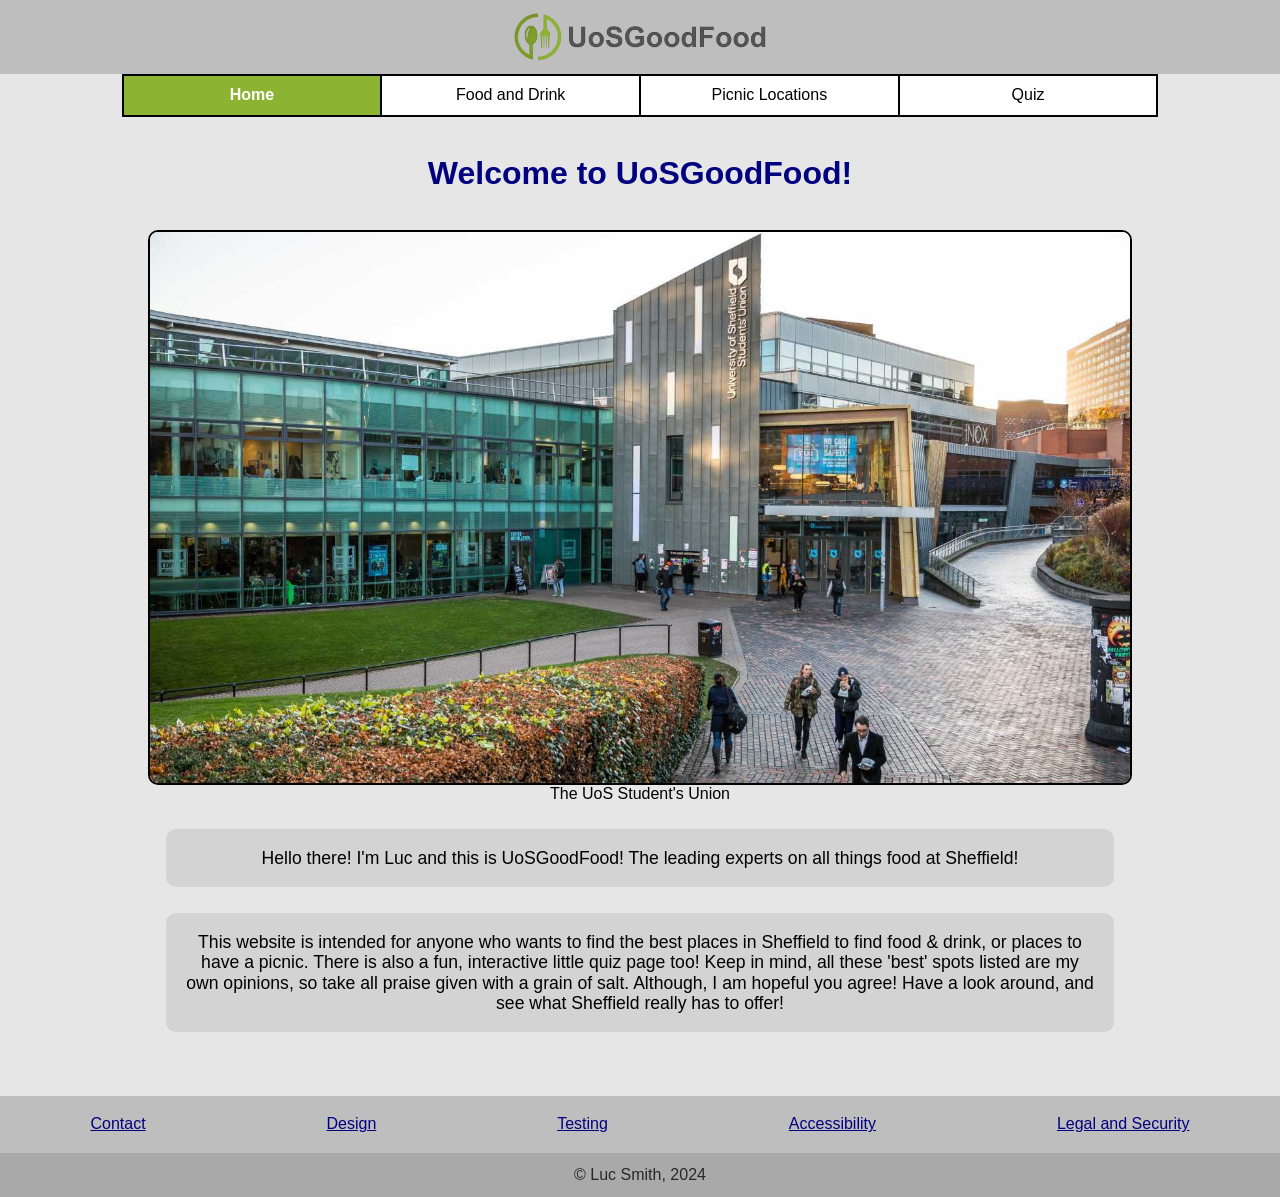
<file: index.html>
<!DOCTYPE html>
<html lang="en">

<head>
    <meta charset="utf-8">
    <title>UoSGoodFood</title>
    <meta name="author" content="Luc Smith">

    <!-- Setting the meta viewport tag, to ensure accurate scaling -->
    <meta name="viewport" content="width=device-width, initial-scale=1">
    
    <!-- Setting the tab icon -->
    <link rel="icon" type="image/x-icon" href="images/logo.ico">

    <!-- Linking my CSS files -->
    <link rel="stylesheet" href="css/normalize.css">
    <link rel="stylesheet" href="css/main.css">
</head>

<body>
    <!-- I am using a wrapper to make sure my webiste can have a min/max width -->
    <div id="wrapper">
        <header>
            <img id="logo" src="images/UoSGoodFood.png" alt="UoSGoodFood logo">
        </header>
 
        <nav>
            <ul>
                <li id="home" class="active"><a href="index.html">Home</a></li>
                <li><a href="food_and_drink.html">Food and Drink</a></li>
                <li><a href="picnic_locations.html">Picnic Locations</a></li>
                <li id="quiz"><a href="quiz.html">Quiz</a></li>
            </ul>
        </nav>

        <main>
            <h1>Welcome to UoSGoodFood!</h1>
            <!-- I have wrapped the content of every page with a div to ensure 
            there is enough spacing between the content and the footer of the page -->
            <div id="content">
                <figure>
                    <!-- This picture element has two images used, one for mobile, and one for desktops. 
                    This is used to balance loading time and image quality dpeending on how big the screen resolution is -->
                    <picture>
                        <source srcset="images/UoS-desktop.jpg" media="(min-width: 650px)">
                        <img src="images/UoS-mobile.jpg" alt="An image of the Sheffield Student's Union">
                    </picture>
                    <figcaption>The UoS Student's Union</figcaption>
                </figure>
                <p>Hello there! I'm Luc and this is UoSGoodFood! The leading experts on all things food at Sheffield!</p>
                <p>This website is intended for anyone who wants to find the best places in Sheffield to find food & drink, or places to have a picnic. There is also a fun, interactive little quiz page too! Keep in mind, all these 'best' spots listed are my own opinions, so take all praise given with a grain of salt. Although, I am hopeful you agree! Have a look around, and see what Sheffield really has to offer!</p>
            </div>
        </main>

        <footer>
            <ul>
                <li><a href="contact.html">Contact</a></li>
                <li><a href="design.html">Design</a></li>
                <li><a href="testing.html">Testing</a></li>
                <li><a href="accessibility.html">Accessibility</a></li>
                <li><a href="legal_and_security.html">Legal and Security</a></li>
            </ul>
            <p>&copy; Luc Smith, 2024</p>
        </footer>
    </div>
</body>

</html>
</file>
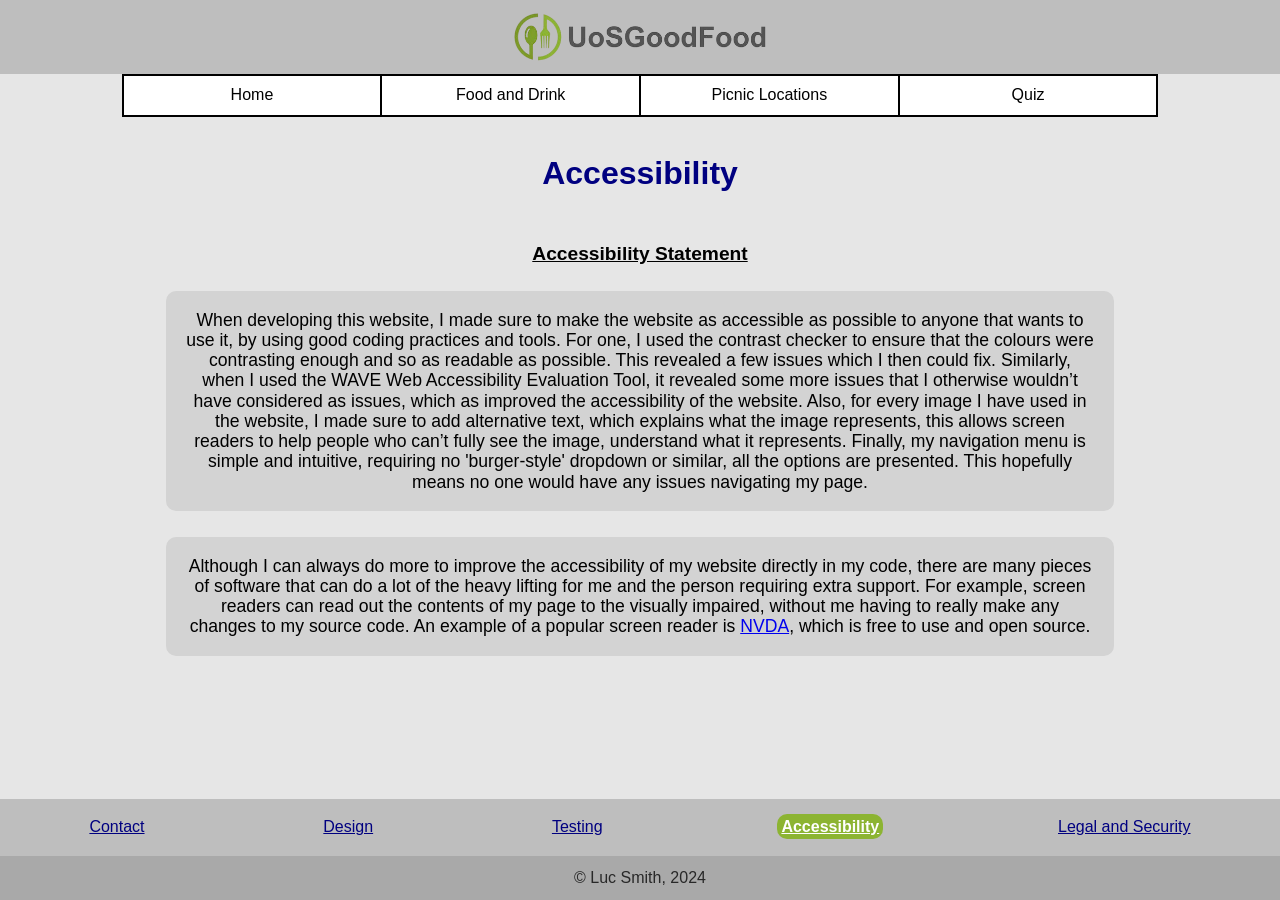
<file: accessibility.html>
<!DOCTYPE html>
<html lang="en">

<head>
    <meta charset="utf-8">
    <title>UoSGoodFood</title>
    <meta name="author" content="Luc Smith">
    <meta name="viewport" content="width=device-width, initial-scale=1">
    <link rel="icon" type="image/x-icon" href="images/logo.ico">
    <link rel="stylesheet" href="css/normalize.css">
    <link rel="stylesheet" href="css/main.css">
    <link rel="stylesheet" href="css/footer_pages.css">
</head>

<body>
    <div id="wrapper">
        <header>
            <img id="logo" src="images/UoSGoodFood.png" alt="UoSGoodFood logo">
        </header>
 
        <nav>
            <ul>
                <li id="home"><a href="index.html">Home</a></li>
                <li><a href="food_and_drink.html">Food and Drink</a></li>
                <li><a href="picnic_locations.html">Picnic Locations</a></li>
                <li id="quiz"><a href="quiz.html">Quiz</a></li>
            </ul>
        </nav>

        <main>
            <h1>Accessibility</h1>
            <div id="content">
                <!-- I had to add the 'first' ID to adjust the spacing 
                between the section and the title -->
                <section id="first">
                    <h4><u>Accessibility Statement</u></h4>
                    <p>When developing this website, I made sure to make the website as accessible as possible to anyone that wants to use it, by using good coding practices and tools. For one, I used the contrast checker to ensure that the colours were contrasting enough and so as readable as possible. This revealed a few issues which I then could fix. Similarly, when I used the WAVE Web Accessibility Evaluation Tool, it revealed some more issues that I otherwise wouldn’t have considered as issues, which as improved the accessibility of the website. Also, for every image I have used in the website, I made sure to add alternative text, which explains what the image represents, this allows screen readers to help people who can’t fully see the image, understand what it represents. Finally, my navigation menu is simple and intuitive, requiring no 'burger-style' dropdown or similar, all the options are presented. This hopefully means no one would have any issues navigating my page.</p>
                    <p>Although I can always do more to improve the accessibility of my website directly in my code, there are many pieces of software that can do a lot of the heavy lifting for me and the person requiring extra support. For example, screen readers can read out the contents of my page to the visually impaired, without me having to really make any changes to my source code. An example of a popular screen reader is <a href="https://www.nvaccess.org/" target="_blank" rel="noopener noreferrer">NVDA</a>, which is free to use and open source.</p>
                </section>
            </div>
        </main>

        <footer>
            <ul>
                <li><a href="contact.html">Contact</a></li>
                <li><a href="design.html">Design</a></li>
                <li><a href="testing.html">Testing</a></li>
                <li class="active"><a href="accessibility.html">Accessibility</a></li>
                <li><a href="legal_and_security.html">Legal and Security</a></li>
            </ul>
            <p>&copy; Luc Smith, 2024</p>
        </footer>
    </div>
</body>

</html>
</file>
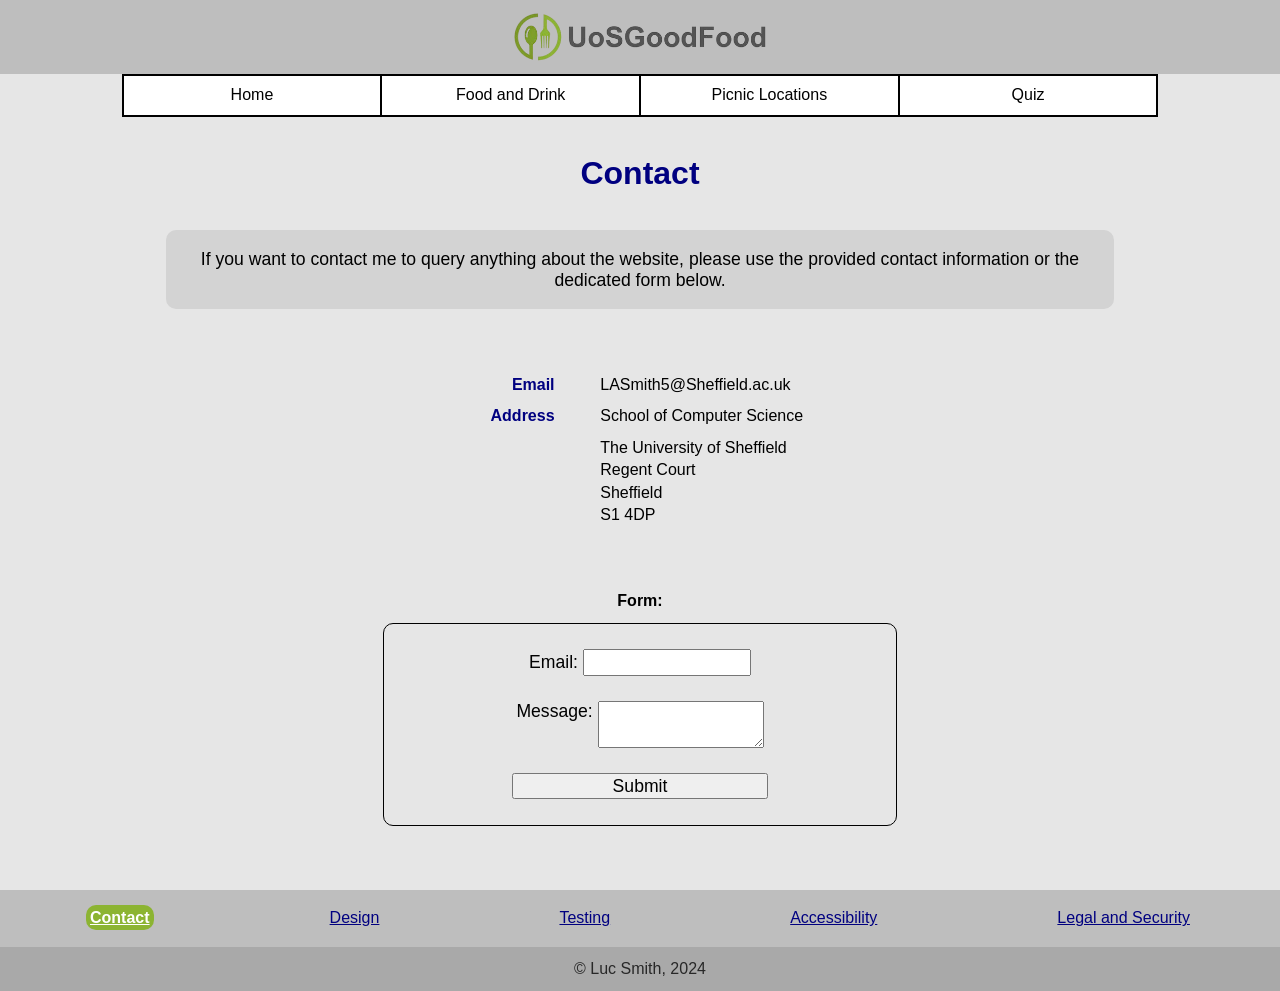
<file: contact.html>
<!DOCTYPE html>
<html lang="en">

<head>
    <meta charset="utf-8">
    <title>UoSGoodFood</title>
    <meta name="author" content="Luc Smith">
    <meta name="viewport" content="width=device-width, initial-scale=1">
    <link rel="icon" type="image/x-icon" href="images/logo.ico">
    <link rel="stylesheet" href="css/normalize.css">
    <link rel="stylesheet" href="css/main.css">
    <link rel="stylesheet" href="css/contact.css">
</head>

<body>
    <div id="wrapper">
        <header>
            <img id="logo" src="images/UoSGoodFood.png" alt="UoSGoodFood logo">
        </header>
 
        <nav>
            <ul>
                <li id="home"><a href="index.html">Home</a></li>
                <li><a href="food_and_drink.html">Food and Drink</a></li>
                <li><a href="picnic_locations.html">Picnic Locations</a></li>
                <li id="quiz"><a href="quiz.html">Quiz</a></li>
            </ul>
        </nav>

        <main>
            <h1>Contact</h1>
            <div id="content">
                <p>If you want to contact me to query anything about the website, please use the provided contact information or the dedicated form below.</p>
                <!-- I have used a table to lay out my contact details -->
                <table>
                    <tr>
                        <td><b>Email</b></td>
                        <td>LASmith5@Sheffield.ac.uk</td>
                    </tr>
                    <tr>
                        <td><b>Address</b></td>
                        <td>School of Computer Science</td>
                    </tr>
                    <tr>
                        <td></td>
                        <td>The University of Sheffield</td>
                    </tr>
                    <tr>
                        <td></td>
                        <td>Regent Court</td>
                    </tr>
                    <tr>
                        <td></td>
                        <td>Sheffield</td>
                    </tr>
                    <tr>
                        <td></td>
                        <td>S1 4DP</td>
                    </tr>
                </table>
                <!-- I Have provided a form for users to send queries to me -->
                <h4>Form:</h4>
                <form>
                    <p>
                        <label for="mail">Email:</label>
                        <input type="email" id="mail" name="user_email">
                    </p>
                    <p>
                        <label for="msg">Message:</label>
                        <textarea id="msg" name="user_message"></textarea>
                    </p>
                    <p>
                        <input id="button" type="submit" value="Submit">
                    </p>
                </form>
            </div>
        </main>

        <footer>
            <ul>
                <li class="active"><a href="contact.html">Contact</a></li>
                <li><a href="design.html">Design</a></li>
                <li><a href="testing.html">Testing</a></li>
                <li><a href="accessibility.html">Accessibility</a></li>
                <li><a href="legal_and_security.html">Legal and Security</a></li>
            </ul>
            <p>&copy; Luc Smith, 2024</p>
        </footer>
    </div>
</body>

</html>
</file>
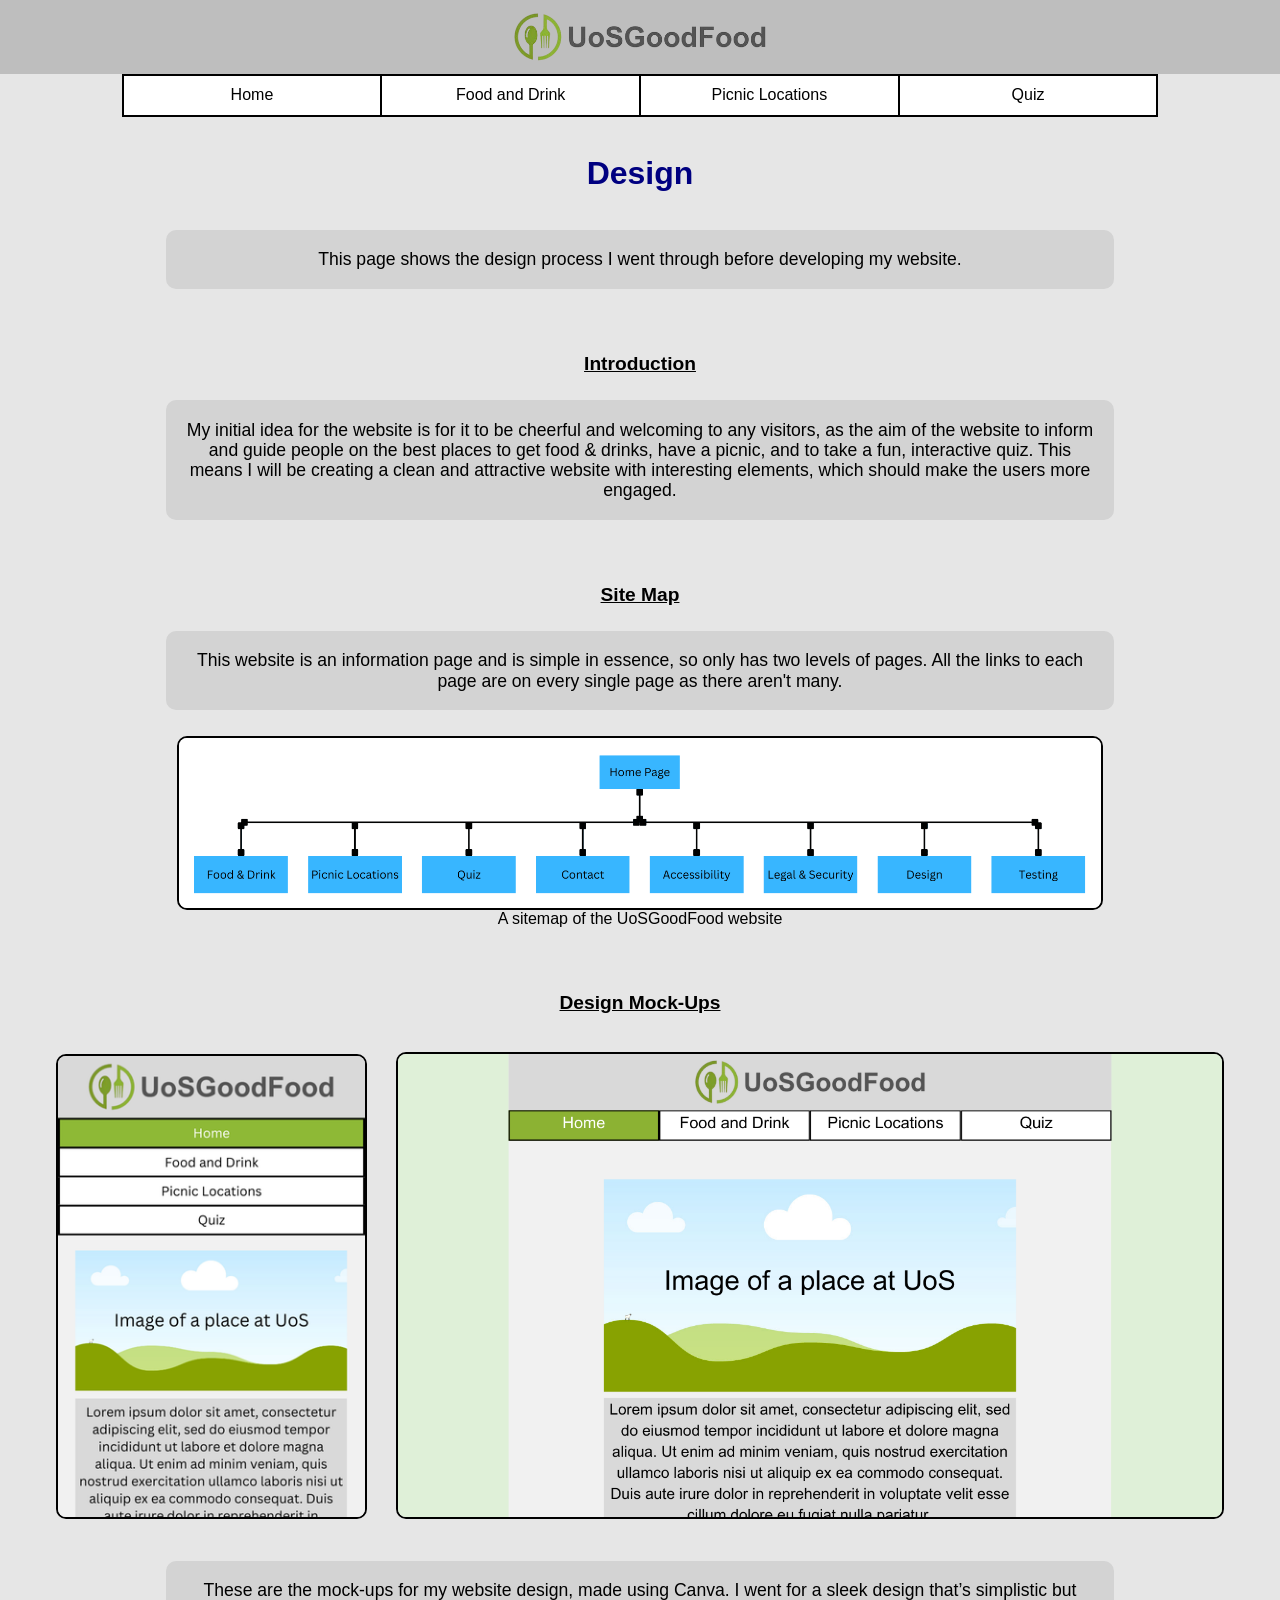
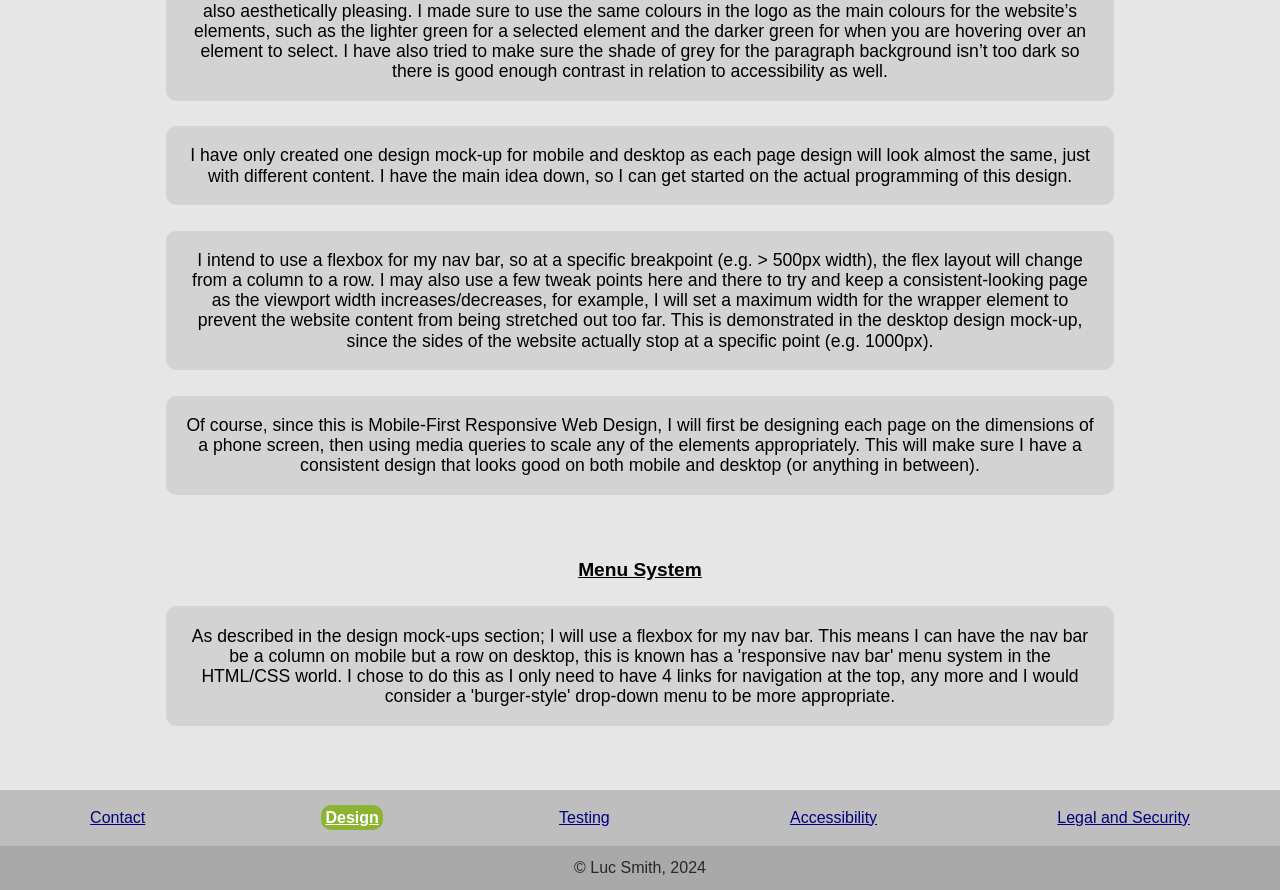
<file: design.html>
<!DOCTYPE html>
<html lang="en">

<head>
    <meta charset="utf-8">
    <title>UoSGoodFood</title>
    <meta name="author" content="Luc Smith">
    <meta name="viewport" content="width=device-width, initial-scale=1">
    <link rel="icon" type="image/x-icon" href="images/logo.ico">
    <link rel="stylesheet" href="css/normalize.css">
    <link rel="stylesheet" href="css/main.css">
    <link rel="stylesheet" href="css/footer_pages.css">
</head>

<body>
    <div id="wrapper">
        <header>
            <img id="logo" src="images/UoSGoodFood.png" alt="UoSGoodFood logo">
        </header>
 
        <nav>
            <ul>
                <li id="home"><a href="index.html">Home</a></li>
                <li><a href="food_and_drink.html">Food and Drink</a></li>
                <li><a href="picnic_locations.html">Picnic Locations</a></li>
                <li id="quiz"><a href="quiz.html">Quiz</a></li>
            </ul>
        </nav>

        <main>
            <h1>Design</h1>
            <div id="content">
                <!-- I used the section semantic element to allow me 
                to easily format the elements -->
                <p>This page shows the design process I went through before developing my website.</p>
                <section>
                    <h4><u>Introduction</u></h4>
                    <p>My initial idea for the website is for it to be cheerful and welcoming to any visitors, as the aim of the website to inform and guide people on the best places to get food & drinks, have a picnic, and to take a fun, interactive quiz. This means I will be creating a clean and attractive website with interesting elements, which should make the users more engaged.</p>
                </section>
                <section>
                    <h4><u>Site Map</u></h4>
                    <p>This website is an information page and is simple in essence, so only has two levels of pages. All the links to each page are on every single page as there aren't many.</p>
                    <figure>
                        <img src="images/sitemap.png" alt="A sitemap of the UoSGoodFood website">
                        <figcaption>A sitemap of the UoSGoodFood website</figcaption>
                    </figure>
                </section>
                <section>
                    <h4><u>Design Mock-Ups</u></h4>
                    <figure id="mockups">
                        <img src="images/mockup-mobile.png" alt="A mobile mockup of the UoSGoodFood website">
                        <img id="desktop" src="images/mockup-desktop.png" alt="A desktop mockup of the UoSGoodFood website">
                    </figure>
                    <p>These are the mock-ups for my website design, made using Canva. I went for a sleek design that’s simplistic but also aesthetically pleasing. I made sure to use the same colours in the logo as the main colours for the website’s elements, such as the lighter green for a selected element and the darker green for when you are hovering over an element to select. I have also tried to make sure the shade of grey for the paragraph background isn’t too dark so there is good enough contrast in relation to accessibility as well.</p>
                    <p>I have only created one design mock-up for mobile and desktop as each page design will look almost the same, just with different content. I have the main idea down, so I can get started on the actual programming of this design.</p>
                    <p>I intend to use a flexbox for my nav bar, so at a specific breakpoint (e.g. > 500px width), the flex layout will change from a column to a row. I may also use a few tweak points here and there to try and keep a consistent-looking page as the viewport width increases/decreases, for example, I will set a maximum width for the wrapper element to prevent the website content from being stretched out too far. This is demonstrated in the desktop design mock-up, since the sides of the website actually stop at a specific point (e.g. 1000px).</p>
                    <p>Of course, since this is Mobile-First Responsive Web Design, I will first be designing each page on the dimensions of a phone screen, then using media queries to scale any of the elements appropriately. This will make sure I have a consistent design that looks good on both mobile and desktop (or anything in between).</p>
                </section>
                <section>
                    <h4><u>Menu System</u></h4>
                    <p>As described in the design mock-ups section; I will use a flexbox for my nav bar. This means I can have the nav bar be a column on mobile but a row on desktop, this is known has a 'responsive nav bar' menu system in the HTML/CSS world. I chose to do this as I only need to have 4 links for navigation at the top, any more and I would consider a 'burger-style' drop-down menu to be more appropriate.</p>
                </section>
            </div>
        </main>

        <footer>
            <ul>
                <li><a href="contact.html">Contact</a></li>
                <li class="active"><a href="design.html">Design</a></li>
                <li><a href="testing.html">Testing</a></li>
                <li><a href="accessibility.html">Accessibility</a></li>
                <li><a href="legal_and_security.html">Legal and Security</a></li>
            </ul>
            <p>&copy; Luc Smith, 2024</p>
        </footer>
    </div>
</body>

</html>
</file>
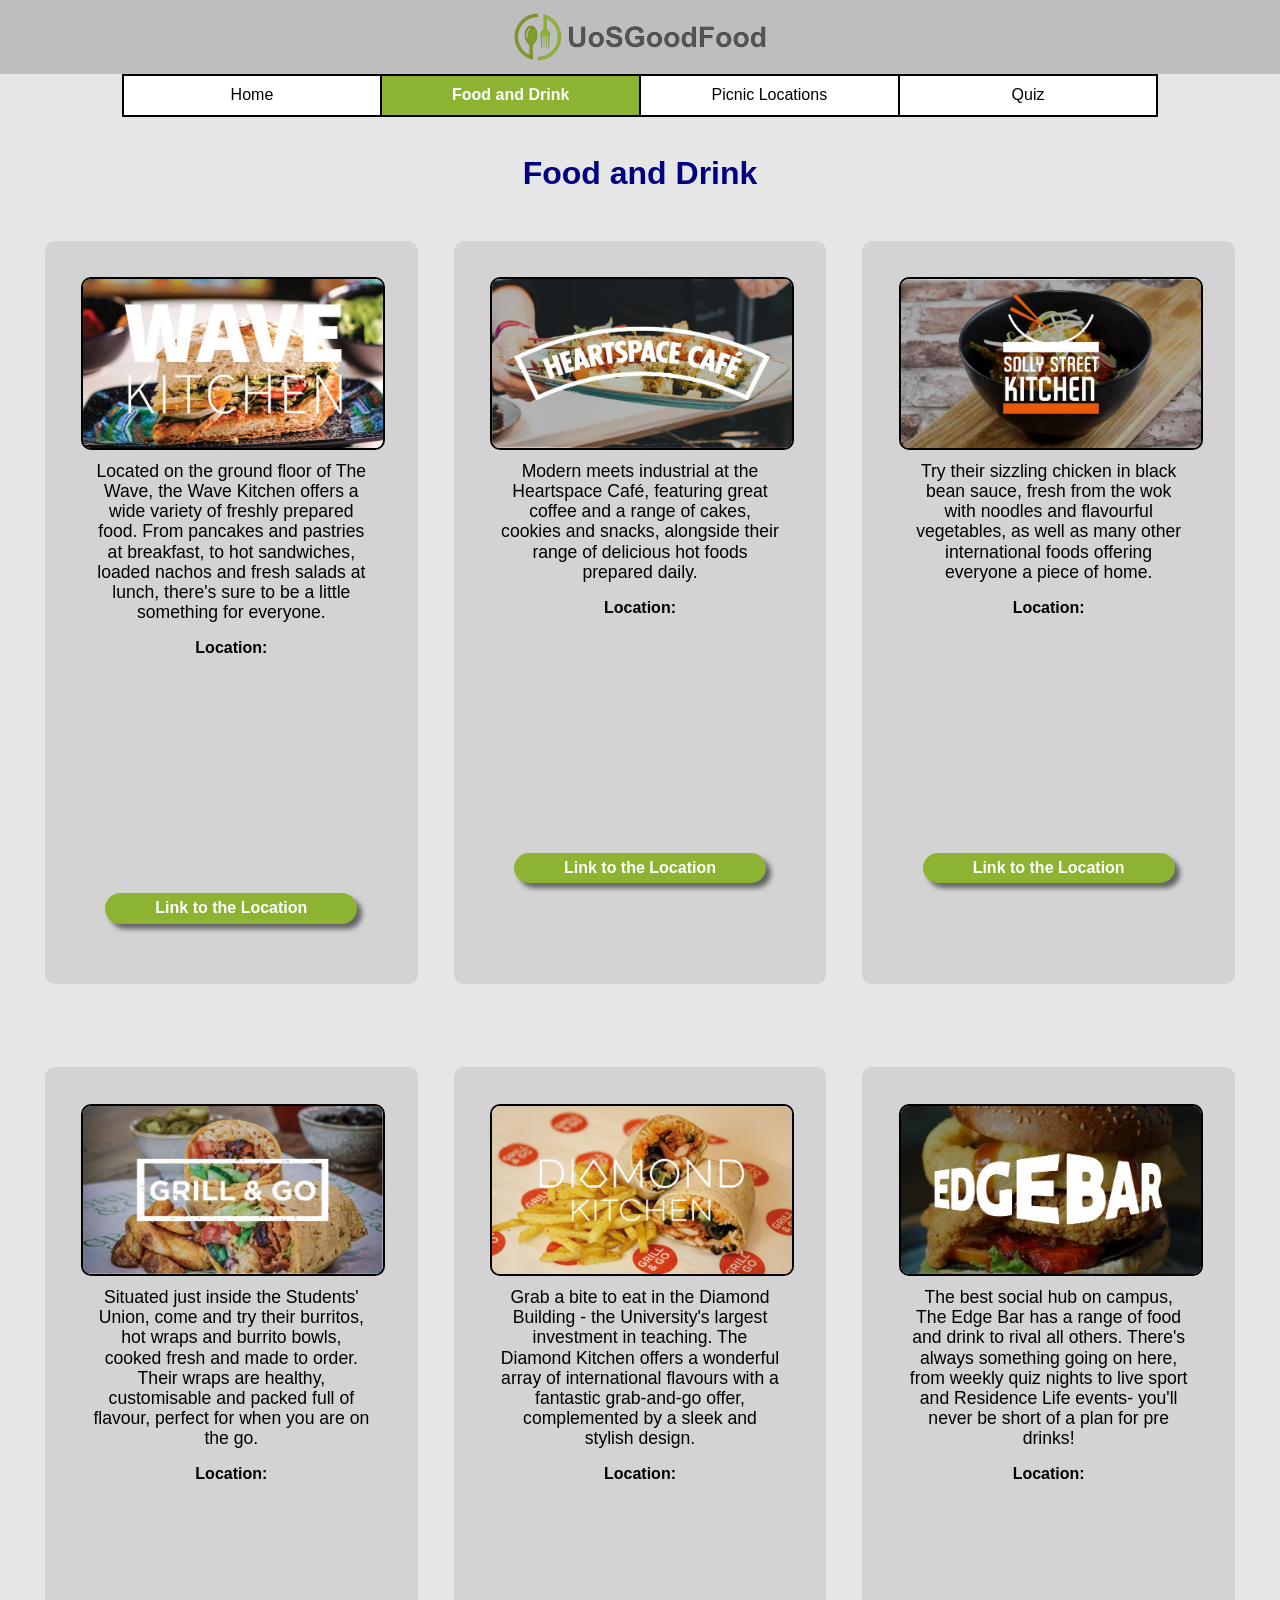
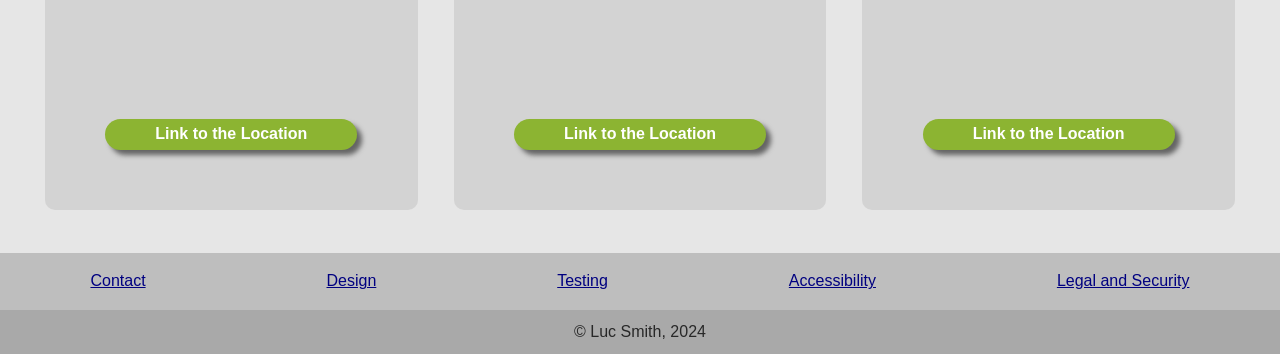
<file: food_and_drink.html>
<!DOCTYPE html>
<html lang="en">

<head>
    <meta charset="utf-8">
    <title>UoSGoodFood</title>
    <meta name="author" content="Luc Smith">
    <meta name="viewport" content="width=device-width, initial-scale=1">
    <link rel="icon" type="image/x-icon" href="images/logo.ico">
    <link rel="stylesheet" href="css/normalize.css">
    <link rel="stylesheet" href="css/main.css">
    <link rel="stylesheet" href="css/header_pages.css">
</head>

<body>
    <div id="wrapper">
        <header>
            <img id="logo" src="images/UoSGoodFood.png" alt="UoSGoodFood logo">
        </header>
 
        <nav>
            <ul>
                <li id="home"><a href="index.html">Home</a></li>
                <li class="active"><a href="food_and_drink.html">Food and Drink</a></li>
                <li><a href="picnic_locations.html">Picnic Locations</a></li>
                <li id="quiz"><a href="quiz.html">Quiz</a></li>
            </ul>
        </nav>

        <main>
            <h1>Food and Drink</h1>
            <div id="content">
                <!-- I have used the 'figure' semantic element for each location 
                as it means I can wrap all the information into one element, 
                which allows for easy formatting -->
                <figure>
                    <img src="images/wave-kitchen.jpg" alt="Food at the wave kitchen">
                    <p>Located on the ground floor of The Wave, the Wave Kitchen offers a wide variety of freshly prepared food. From pancakes and pastries at breakfast, to hot sandwiches, loaded nachos and fresh salads at lunch, there's sure to be a little something for everyone.</p>
                    <h4>Location:</h4>
                    <!-- These 'iframe' elements are able to be created directly within google map's 
                    'share' option to allow the embedding of maps directly into the HTML -->
                    <iframe src="https://www.google.com/maps/embed?pb=!1m18!1m12!1m3!1d2379.9049594062412!2d-1.4976077232663043!3d53.38074997229928!2m3!1f0!2f0!3f0!3m2!1i1024!2i768!4f13.1!3m3!1m2!1s0x4879832cf62a979f%3A0x9ac8d5fd45b372dc!2sThe%20Wave%20Kitchen!5e0!3m2!1sen!2suk!4v1731177074908!5m2!1sen!2suk" width="300" height="200" style="border:0;" allowfullscreen="" loading="lazy" referrerpolicy="no-referrer-when-downgrade"></iframe>
                    <!-- Link to the location, opens in a new tab -->
                    <a href="https://maps.app.goo.gl/biyJYt5DwrBZEtFP7" target="_blank" rel="noopener noreferrer"><b>Link to the Location</b></a>
                </figure>
                <figure>
                    <img src="images/heartspace-cafe.jpg" alt="Food at the heartspace cafe">
                    <p>Modern meets industrial at the Heartspace Café, featuring great coffee and a range of cakes, cookies and snacks, alongside their range of delicious hot foods prepared daily.</p>
                    <h4>Location:</h4>
                    <iframe src="https://www.google.com/maps/embed?pb=!1m18!1m12!1m3!1d2379.856323116961!2d-1.4815111228198972!3d53.381620172299634!2m3!1f0!2f0!3f0!3m2!1i1024!2i768!4f13.1!3m3!1m2!1s0x4879793ab7d54e81%3A0x1a917a4b2136c029!2sHeartspace%20Cafe%20-%20The%20University%20of%20Sheffield!5e0!3m2!1sen!2suk!4v1731177685191!5m2!1sen!2suk" width="300" height="200" style="border:0;" allowfullscreen="" loading="lazy" referrerpolicy="no-referrer-when-downgrade"></iframe>
                    <a href="https://maps.app.goo.gl/PQodvQ6CkFukZAPj9" target="_blank" rel="noopener noreferrer"><b>Link to the Location</b></a>
                </figure>
                <figure>
                    <img src="images/solly-street-kitchen.jpg" alt="Food at the solly street kitchen">
                    <p>Try their sizzling chicken in black bean sauce, fresh from the wok with noodles and flavourful vegetables, as well as many other international foods offering everyone a piece of home.</p>
                    <h4>Location:</h4>
                    <iframe src="https://www.google.com/maps/embed?pb=!1m18!1m12!1m3!1d2379.683939882912!2d-1.4758468228197466!3d53.38470437230045!2m3!1f0!2f0!3f0!3m2!1i1024!2i768!4f13.1!3m3!1m2!1s0x487979af09cc2f6f%3A0x4b2fff94d6b2fdf1!2sSolly%20Street%20Cafe!5e0!3m2!1sen!2suk!4v1731183853436!5m2!1sen!2suk" width="300" height="200" style="border:0;" allowfullscreen="" loading="lazy" referrerpolicy="no-referrer-when-downgrade"></iframe>
                    <a href="https://maps.app.goo.gl/aisefiiUc7XXsrM4A" target="_blank" rel="noopener noreferrer"><b>Link to the Location</b></a>
                </figure>
                <figure>
                    <img src="images/grill-and-go.jpg" alt="Food at grill and go">
                    <p>Situated just inside the Students' Union, come and try their burritos, hot wraps and burrito bowls, cooked fresh and made to order. Their wraps are healthy, customisable and packed full of flavour, perfect for when you are on the go.</p>
                    <h4>Location:</h4>
                    <iframe src="https://www.google.com/maps/embed?pb=!1m18!1m12!1m3!1d1588.400792289916!2d-1.4874227594343166!3d53.380621939555624!2m3!1f0!2f0!3f0!3m2!1i1024!2i768!4f13.1!3m3!1m2!1s0x487982780d84fbab%3A0xd646267c51764482!2sGrill%20And%20Go!5e0!3m2!1sen!2suk!4v1731365979725!5m2!1sen!2suk" width="300" height="200" style="border:0;" allowfullscreen="" loading="lazy" referrerpolicy="no-referrer-when-downgrade"></iframe>
                    <a href="https://maps.app.goo.gl/kHbaqrgpZ5jA2GYu8" target="_blank" rel="noopener noreferrer"><b>Link to the Location</b></a>
                </figure>
                <figure>
                    <img src="images/diamond-kitchen.jpg" alt="Food at the diamond kitchen">
                    <p>Grab a bite to eat in the Diamond Building - the University's largest investment in teaching. The Diamond Kitchen offers a wonderful array of international flavours with a fantastic grab-and-go offer, complemented by a sleek and stylish design.</p>
                    <h4>Location:</h4>
                    <iframe src="https://www.google.com/maps/embed?pb=!1m18!1m12!1m3!1d9519.615501421102!2d-1.4990574796144862!3d53.38077640520859!2m3!1f0!2f0!3f0!3m2!1i1024!2i768!4f13.1!3m3!1m2!1s0x48797932d7f586c9%3A0x1aa82003e5ac6fde!2sThe%20Diamond%20Kitchen!5e0!3m2!1sen!2suk!4v1731369166968!5m2!1sen!2suk" width="300" height="200" style="border:0;" allowfullscreen="" loading="lazy" referrerpolicy="no-referrer-when-downgrade"></iframe>
                    <a href="https://maps.app.goo.gl/9KN9hEj4914vGK5h7" target="_blank" rel="noopener noreferrer"><b>Link to the Location</b></a>
                </figure>
                <figure>
                    <img src="images/edge-bar.jpg" alt="Food at the edge bar">
                    <p>The best social hub on campus, The Edge Bar has a range of food and drink to rival all others. There's always something going on here, from weekly quiz nights to live sport and Residence Life events- you'll never be short of a plan for pre drinks!</p>
                    <h4>Location:</h4>
                    <iframe src="https://www.google.com/maps/embed?pb=!1m18!1m12!1m3!1d1190.161741796161!2d-1.506810803737793!3d53.37326133576764!2m3!1f0!2f0!3f0!3m2!1i1024!2i768!4f13.1!3m3!1m2!1s0x48798300463bcc05%3A0x5122158d6e63505e!2sThe%20Edge%20Bar!5e0!3m2!1sen!2suk!4v1731369313992!5m2!1sen!2suk" width="300" height="200" style="border:0;" allowfullscreen="" loading="lazy" referrerpolicy="no-referrer-when-downgrade"></iframe>
                    <a href="https://maps.app.goo.gl/trUNT8jser4XapjE7" target="_blank" rel="noopener noreferrer"><b>Link to the Location</b></a>
                </figure>
            </div>
        </main>

        <footer>
            <ul>
                <li><a href="contact.html">Contact</a></li>
                <li><a href="design.html">Design</a></li>
                <li><a href="testing.html">Testing</a></li>
                <li><a href="accessibility.html">Accessibility</a></li>
                <li><a href="legal_and_security.html">Legal and Security</a></li>
            </ul>
            <p>&copy; Luc Smith, 2024</p>
        </footer>
    </div>
</body>

</html>
</file>
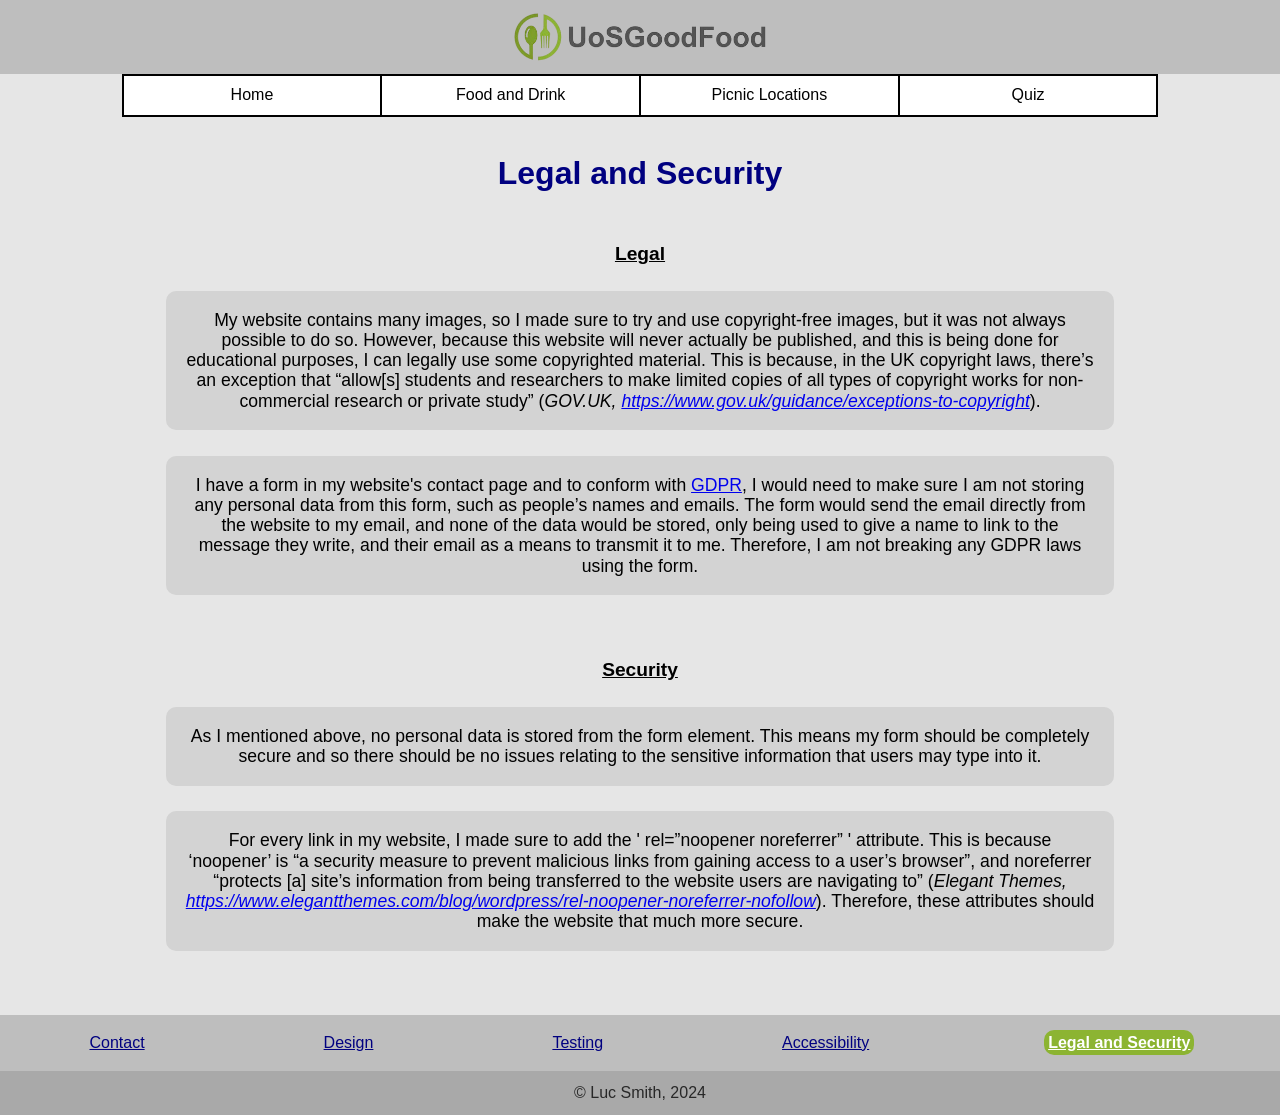
<file: legal_and_security.html>
<!DOCTYPE html>
<html lang="en">

<head>
    <meta charset="utf-8">
    <title>UoSGoodFood</title>
    <meta name="author" content="Luc Smith">
    <meta name="viewport" content="width=device-width, initial-scale=1">
    <link rel="icon" type="image/x-icon" href="images/logo.ico">
    <link rel="stylesheet" href="css/normalize.css">
    <link rel="stylesheet" href="css/main.css">
    <link rel="stylesheet" href="css/footer_pages.css">
</head>

<body>
    <div id="wrapper">
        <header>
            <img id="logo" src="images/UoSGoodFood.png" alt="UoSGoodFood logo">
        </header>
 
        <nav>
            <ul>
                <li id="home"><a href="index.html">Home</a></li>
                <li><a href="food_and_drink.html">Food and Drink</a></li>
                <li><a href="picnic_locations.html">Picnic Locations</a></li>
                <li id="quiz"><a href="quiz.html">Quiz</a></li>
            </ul>
        </nav>

        <main>
            <h1>Legal and Security</h1>
            <div id="content">
                <!-- I had to add the 'first' ID to adjust the spacing 
                between the section and the title -->
                <section id="first">
                    <h4><u>Legal</u></h4>
                    <p>My website contains many images, so I made sure to try and use copyright-free images, but it was not always possible to do so. However, because this website will never actually be published, and this is being done for educational purposes, I can legally use some copyrighted material. This is because, in the UK copyright laws, there’s an exception that “allow[s] students and researchers to make limited copies of all types of copyright works for non-commercial research or private study” (<i>GOV.UK, <a href="https://www.gov.uk/guidance/exceptions-to-copyright" target="_blank" rel="noopener noreferrer">https://www.gov.uk/guidance/exceptions-to-copyright</a></i>).</p>
                    <p>I have a form in my website's contact page and to conform with <a href="https://www.gov.uk/data-protection" target="_blank" rel="noopener noreferrer">GDPR</a>, I would need to make sure I am not storing any personal data from this form, such as people’s names and emails. The form would send the email directly from the website to my email, and none of the data would be stored, only being used to give a name to link to the message they write, and their email as a means to transmit it to me. Therefore, I am not breaking any GDPR laws using the form.</p>
                </section>
                <section>
                    <h4><u>Security</u></h4>
                    <p>As I mentioned above, no personal data is stored from the form element. This means my form should be completely secure and so there should be no issues relating to the sensitive information that users may type into it.</p>
                    <p>For every link in my website, I made sure to add the <span>' rel=”noopener noreferrer” '</span> attribute. This is because ‘noopener’ is “a security measure to prevent malicious links from gaining access to a user’s browser”, and noreferrer “protects [a] site’s information from being transferred to the website users are navigating to” (<i>Elegant Themes, <a href="https://www.elegantthemes.com/blog/wordpress/rel-noopener-noreferrer-nofollow" target="_blank" rel="noopener noreferrer">https://www.elegantthemes.com/blog/wordpress/rel-noopener-noreferrer-nofollow</a></i>). Therefore, these attributes should make the website that much more secure.</p>
                </section>
            </div>
        </main>

        <footer>
            <ul>
                <li><a href="contact.html">Contact</a></li>
                <li><a href="design.html">Design</a></li>
                <li><a href="testing.html">Testing</a></li>
                <li><a href="accessibility.html">Accessibility</a></li>
                <li class="active"><a href="legal_and_security.html">Legal and Security</a></li>
            </ul>
            <p>&copy; Luc Smith, 2024</p>
        </footer>
    </div>
</body>

</html>
</file>
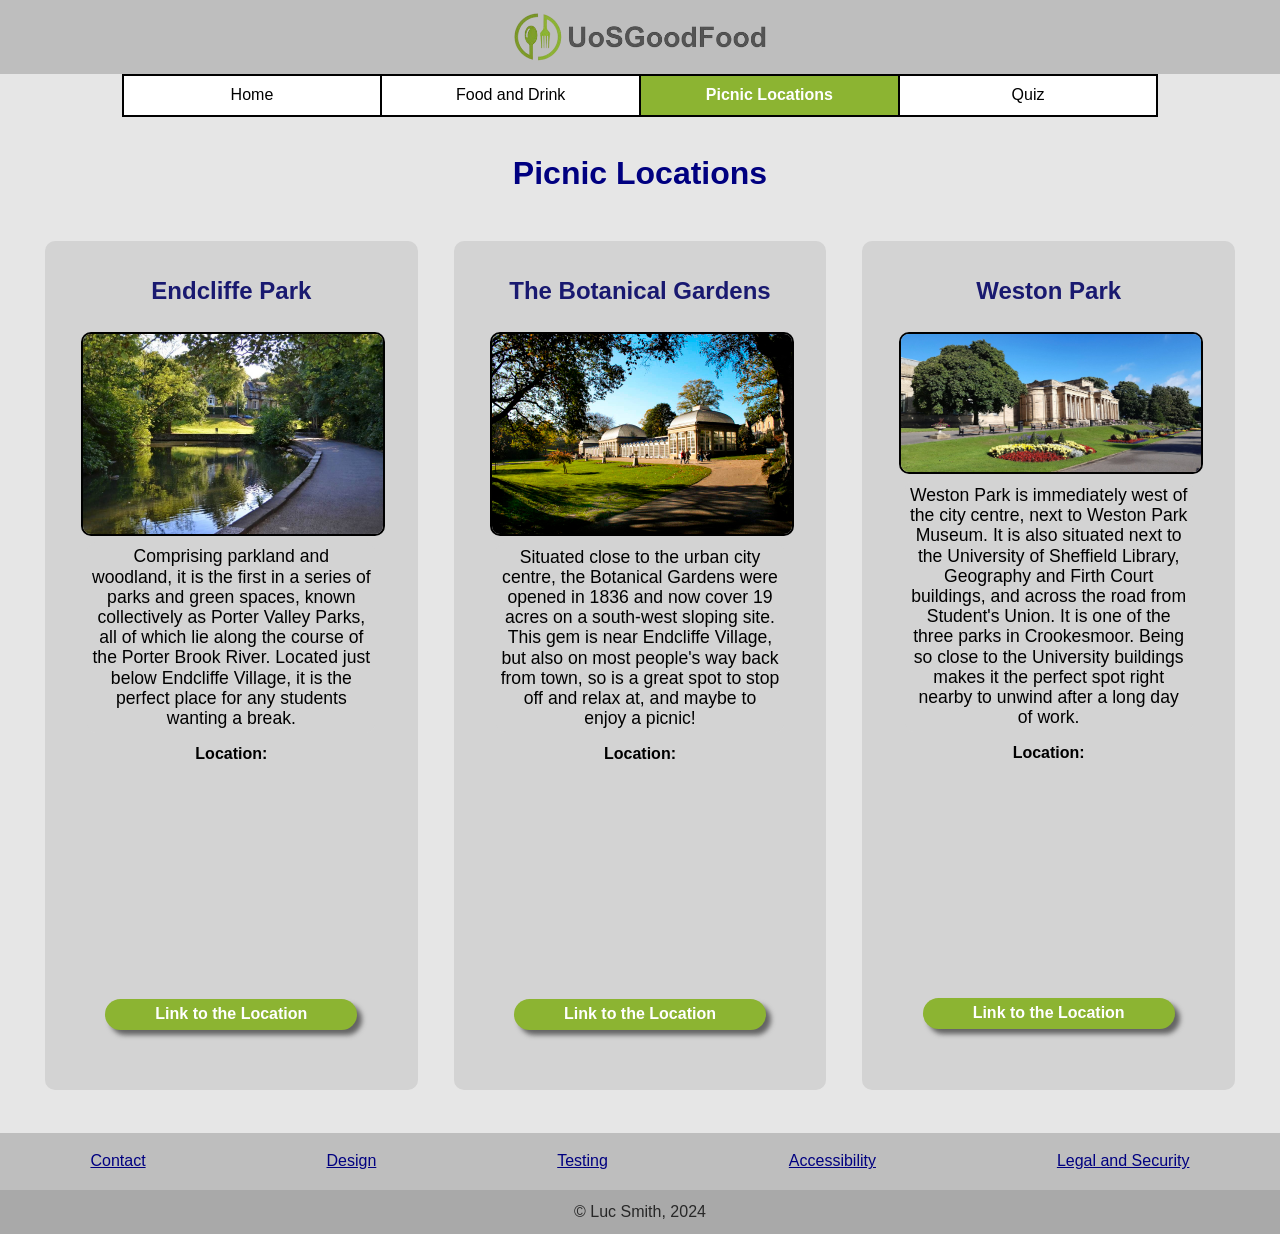
<file: picnic_locations.html>
<!DOCTYPE html>
<html lang="en">

<head>
    <meta charset="utf-8">
    <title>UoSGoodFood</title>
    <meta name="author" content="Luc Smith">
    <meta name="viewport" content="width=device-width, initial-scale=1">
    <link rel="icon" type="image/x-icon" href="images/logo.ico">
    <link rel="stylesheet" href="css/normalize.css">
    <link rel="stylesheet" href="css/main.css">
    <link rel="stylesheet" href="css/header_pages.css">
</head>

<body>
    <div id="wrapper">
        <header>
            <img id="logo" src="images/UoSGoodFood.png" alt="UoSGoodFood logo">
        </header>
 
        <nav>
            <ul>
                <li id="home"><a href="index.html">Home</a></li>
                <li><a href="food_and_drink.html">Food and Drink</a></li>
                <li class="active"><a href="picnic_locations.html">Picnic Locations</a></li>
                <li id="quiz"><a href="quiz.html">Quiz</a></li>
            </ul>
        </nav>

        <main>
            <h1>Picnic Locations</h1>
            <div id="content">
                <!-- I have used the 'figure' semantic element for each location 
                as it means I can wrap all the information into one element, 
                which allows for easy formatting -->
                <figure>
                    <h2>Endcliffe Park</h2>
                    <img src="images/endcliffe-park.jpg" alt="Scenery at endcliffe park">
                    <p>Comprising parkland and woodland, it is the first in a series of parks and green spaces, known collectively as Porter Valley Parks, all of which lie along the course of the Porter Brook River. Located just below Endcliffe Village, it is the perfect place for any students wanting a break.</p>
                    <h4>Location:</h4>
                    <!-- These 'iframe' elements are able to be created directly within google map's 
                    'share' option to allow the embedding of maps directly into the HTML -->
                    <iframe src="https://www.google.com/maps/embed?pb=!1m18!1m12!1m3!1d2380.586044512102!2d-1.5116292232670463!3d53.36856297229562!2m3!1f0!2f0!3f0!3m2!1i1024!2i768!4f13.1!3m3!1m2!1s0x4879826dc2eba957%3A0x7cf76688125bc498!2sEndcliffe%20Park!5e0!3m2!1sen!2suk!4v1731440469714!5m2!1sen!2suk" width="300" height="200" style="border:0;" allowfullscreen="" loading="lazy" referrerpolicy="no-referrer-when-downgrade"></iframe>
                    <!-- Link to the location, opens in a new tab -->
                    <a href="https://maps.app.goo.gl/hU5pG2T5zL12nmsr9" target="_blank" rel="noopener noreferrer"><b>Link to the Location</b></a>
                </figure>
                <figure>
                    <h2>The Botanical Gardens</h2>
                    <img src="images/botanical-gardens.jpg" alt="Scenery at the botanical gardens">
                    <p>Situated close to the urban city centre, the Botanical Gardens were opened in 1836 and now cover 19 acres on a south-west sloping site. This gem is near Endcliffe Village, but also on most people's way back from town, so is a great spot to stop off and relax at, and maybe to enjoy a picnic!</p>
                    <h4>Location:</h4>
                    <iframe src="https://www.google.com/maps/embed?pb=!1m18!1m12!1m3!1d2380.3987364180166!2d-1.4994886744647022!3d53.3719147627921!2m3!1f0!2f0!3f0!3m2!1i1024!2i768!4f13.1!3m3!1m2!1s0x487982720050901f%3A0x6edabb0d419de894!2sSheffield%20Botanical%20Gardens!5e0!3m2!1sen!2suk!4v1731441374366!5m2!1sen!2suk" width="300" height="200" style="border:0;" allowfullscreen="" loading="lazy" referrerpolicy="no-referrer-when-downgrade"></iframe>
                    <a href="https://maps.app.goo.gl/zkfhHaozUvaWvYv86" target="_blank" rel="noopener noreferrer"><b>Link to the Location</b></a>
                </figure>
                <figure>
                    <h2>Weston Park</h2>
                    <img src="images/weston-park.jpg" alt="Scenery at weston park">
                    <p>Weston Park is immediately west of the city centre, next to Weston Park Museum. It is also situated next to the University of Sheffield Library, Geography and Firth Court buildings, and across the road from Student's Union. It is one of the three parks in Crookesmoor. Being so close to the University buildings makes it the perfect spot right nearby to unwind after a long day of work.</p>
                    <h4>Location:</h4>
                    <iframe src="https://www.google.com/maps/embed?pb=!1m18!1m12!1m3!1d1189.932023059659!2d-1.4936240108686443!3d53.38148199307487!2m3!1f0!2f0!3f0!3m2!1i1024!2i768!4f13.1!3m3!1m2!1s0x4879789d4382afc1%3A0xf8c851a91f5c6618!2sWeston%20Park!5e0!3m2!1sen!2suk!4v1731443013453!5m2!1sen!2suk" width="300" height="200" style="border:0;" allowfullscreen="" loading="lazy" referrerpolicy="no-referrer-when-downgrade"></iframe>
                    <a href="https://maps.app.goo.gl/cNc1Qhta4bM4TA8T8" target="_blank" rel="noopener noreferrer"><b>Link to the Location</b></a>
                </figure>
            </div>
        </main>

        <footer>
            <ul>
                <li><a href="contact.html">Contact</a></li>
                <li><a href="design.html">Design</a></li>
                <li><a href="testing.html">Testing</a></li>
                <li><a href="accessibility.html">Accessibility</a></li>
                <li><a href="legal_and_security.html">Legal and Security</a></li>
            </ul>
            <p>&copy; Luc Smith, 2024</p>
        </footer>
    </div>
</body>

</html>
</file>
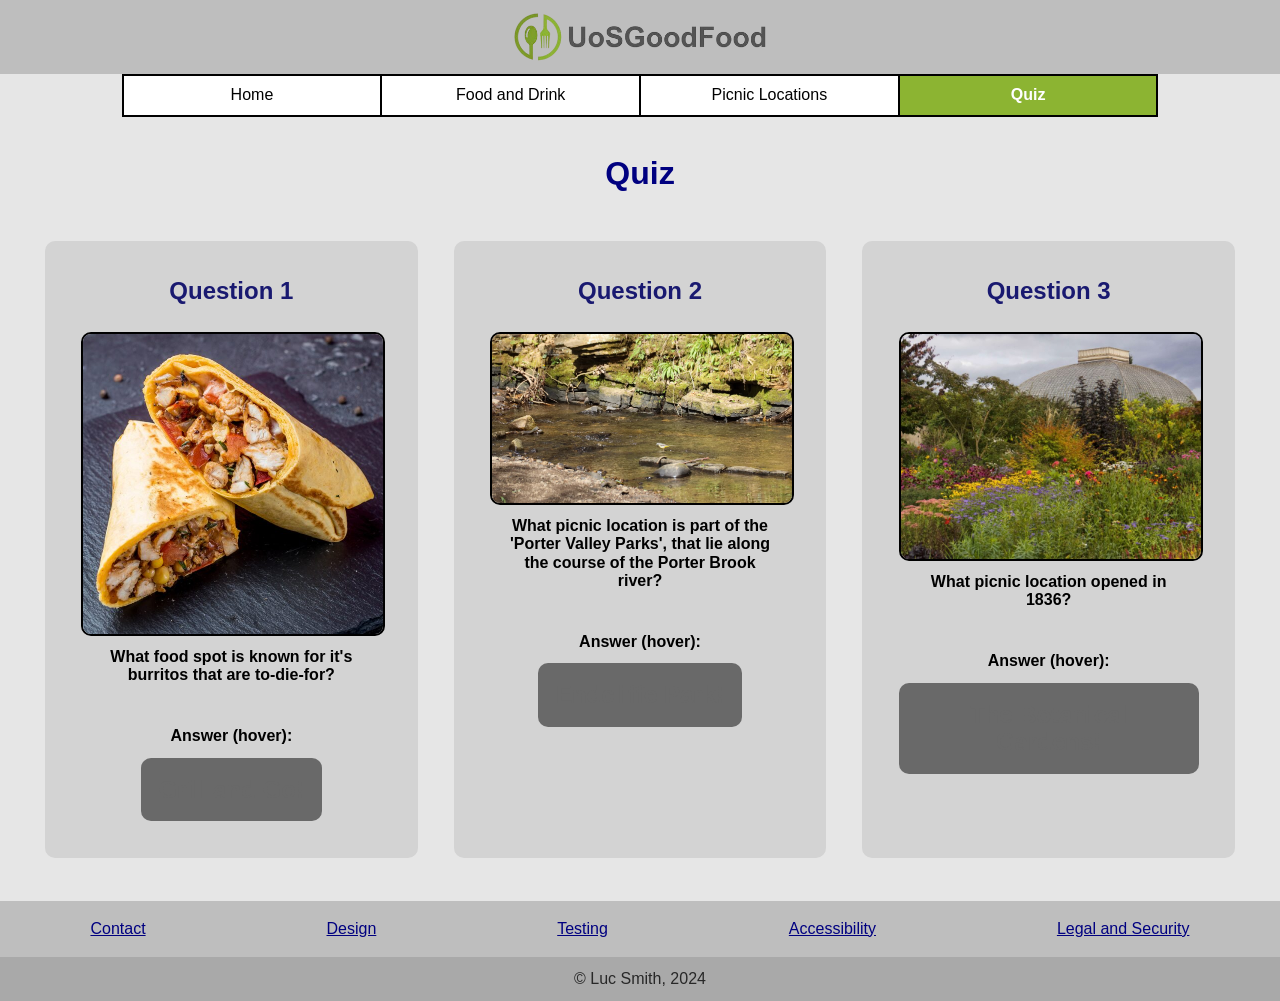
<file: quiz.html>
<!DOCTYPE html>
<html lang="en">

<head>
    <meta charset="utf-8">
    <title>UoSGoodFood</title>
    <meta name="author" content="Luc Smith">
    <meta name="viewport" content="width=device-width, initial-scale=1">
    <link rel="icon" type="image/x-icon" href="images/logo.ico">
    <link rel="stylesheet" href="css/normalize.css">
    <link rel="stylesheet" href="css/main.css">
    <link rel="stylesheet" href="css/header_pages.css">
</head>

<body>
    <div id="wrapper">
        <header>
            <img id="logo" src="images/UoSGoodFood.png" alt="UoSGoodFood logo">
        </header>
 
        <nav>
            <ul>
                <li id="home"><a href="index.html">Home</a></li>
                <li><a href="food_and_drink.html">Food and Drink</a></li>
                <li><a href="picnic_locations.html">Picnic Locations</a></li>
                <li id="quiz" class="active"><a href="quiz.html">Quiz</a></li>
            </ul>
        </nav>

        <main>
            <h1>Quiz</h1>
            <div id="content">
                <!-- I have used the 'figure' semantic element for each question 
                as it means I can wrap all the information into one element, 
                which allows for easy formatting -->
                <figure>
                    <h2>Question 1</h2>
                    <img src="images/burrito.jpg" alt="A burrito on display">
                    <h4>What food spot is known for it's burritos that are to-die-for?</h4>
                    <br>
                    <h4><b>Answer (hover):</b></h4>
                    <!-- This p element will be styled 
                    so the answer is hidden until hovered over -->
                    <p class="answer"><b>Grill and Go!</b></p>
                </figure>
                <figure>
                    <h2>Question 2</h2>
                    <img src="images/porter-brook.jpg" alt="The porter brook river in sheffield">
                    <h4>What picnic location is part of the 'Porter Valley Parks', that lie along the course of the Porter Brook river?</h4>
                    <br>
                    <h4><b>Answer (hover):</b></h4>
                    <p class="answer"><b>Endcliffe Park!</b></p>
                </figure>
                <figure>
                    <h2>Question 3</h2>
                    <img src="images/botanical-gardens-quiz.jpg" alt="The sheffield botanical gardens">
                    <h4>What picnic location opened in 1836?</h4>
                    <br>
                    <h4><b>Answer (hover):</b></h4>
                    <p class="answer"><b>The Botanical Gardens!</b></p>
                </figure>
            </div>
        </main>

        <footer>
            <ul>
                <li><a href="contact.html">Contact</a></li>
                <li><a href="design.html">Design</a></li>
                <li><a href="testing.html">Testing</a></li>
                <li><a href="accessibility.html">Accessibility</a></li>
                <li><a href="legal_and_security.html">Legal and Security</a></li>
            </ul>
            <p>&copy; Luc Smith, 2024</p>
        </footer>
    </div>
</body>

</html>
</file>
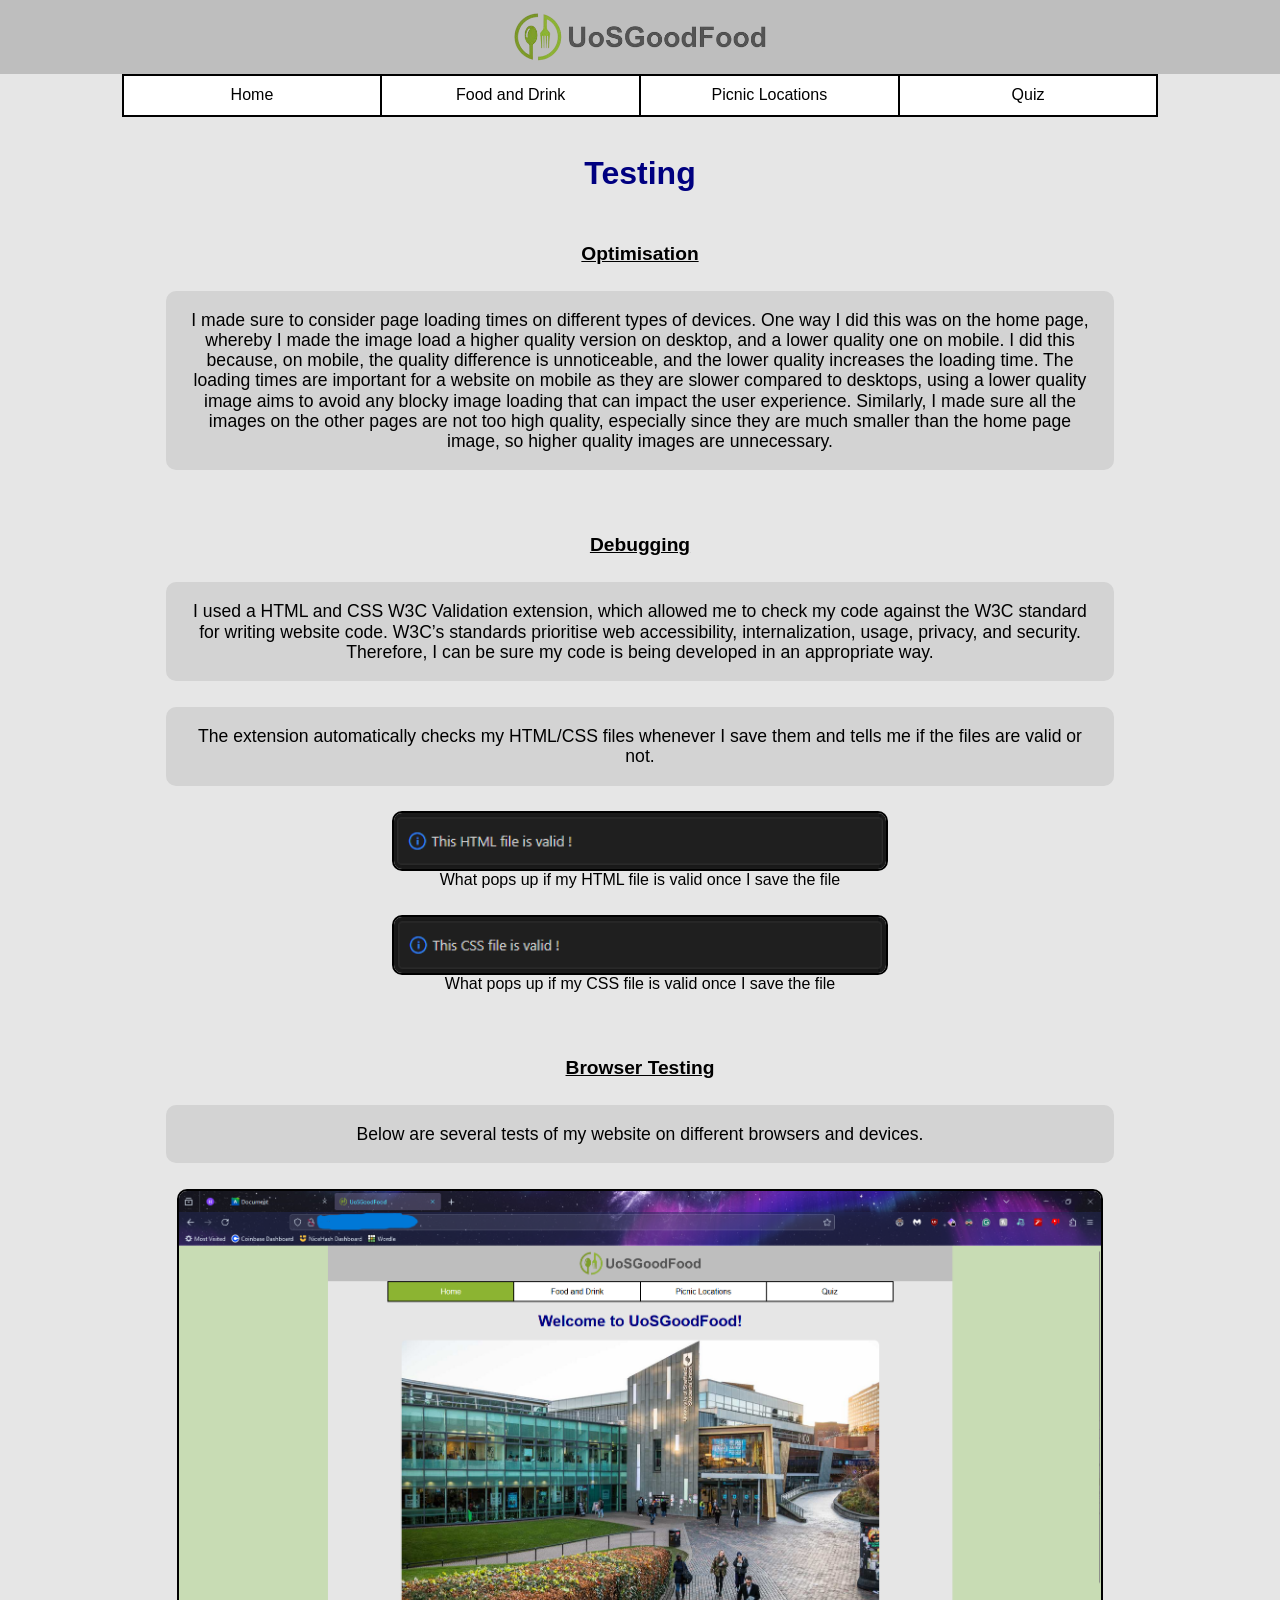
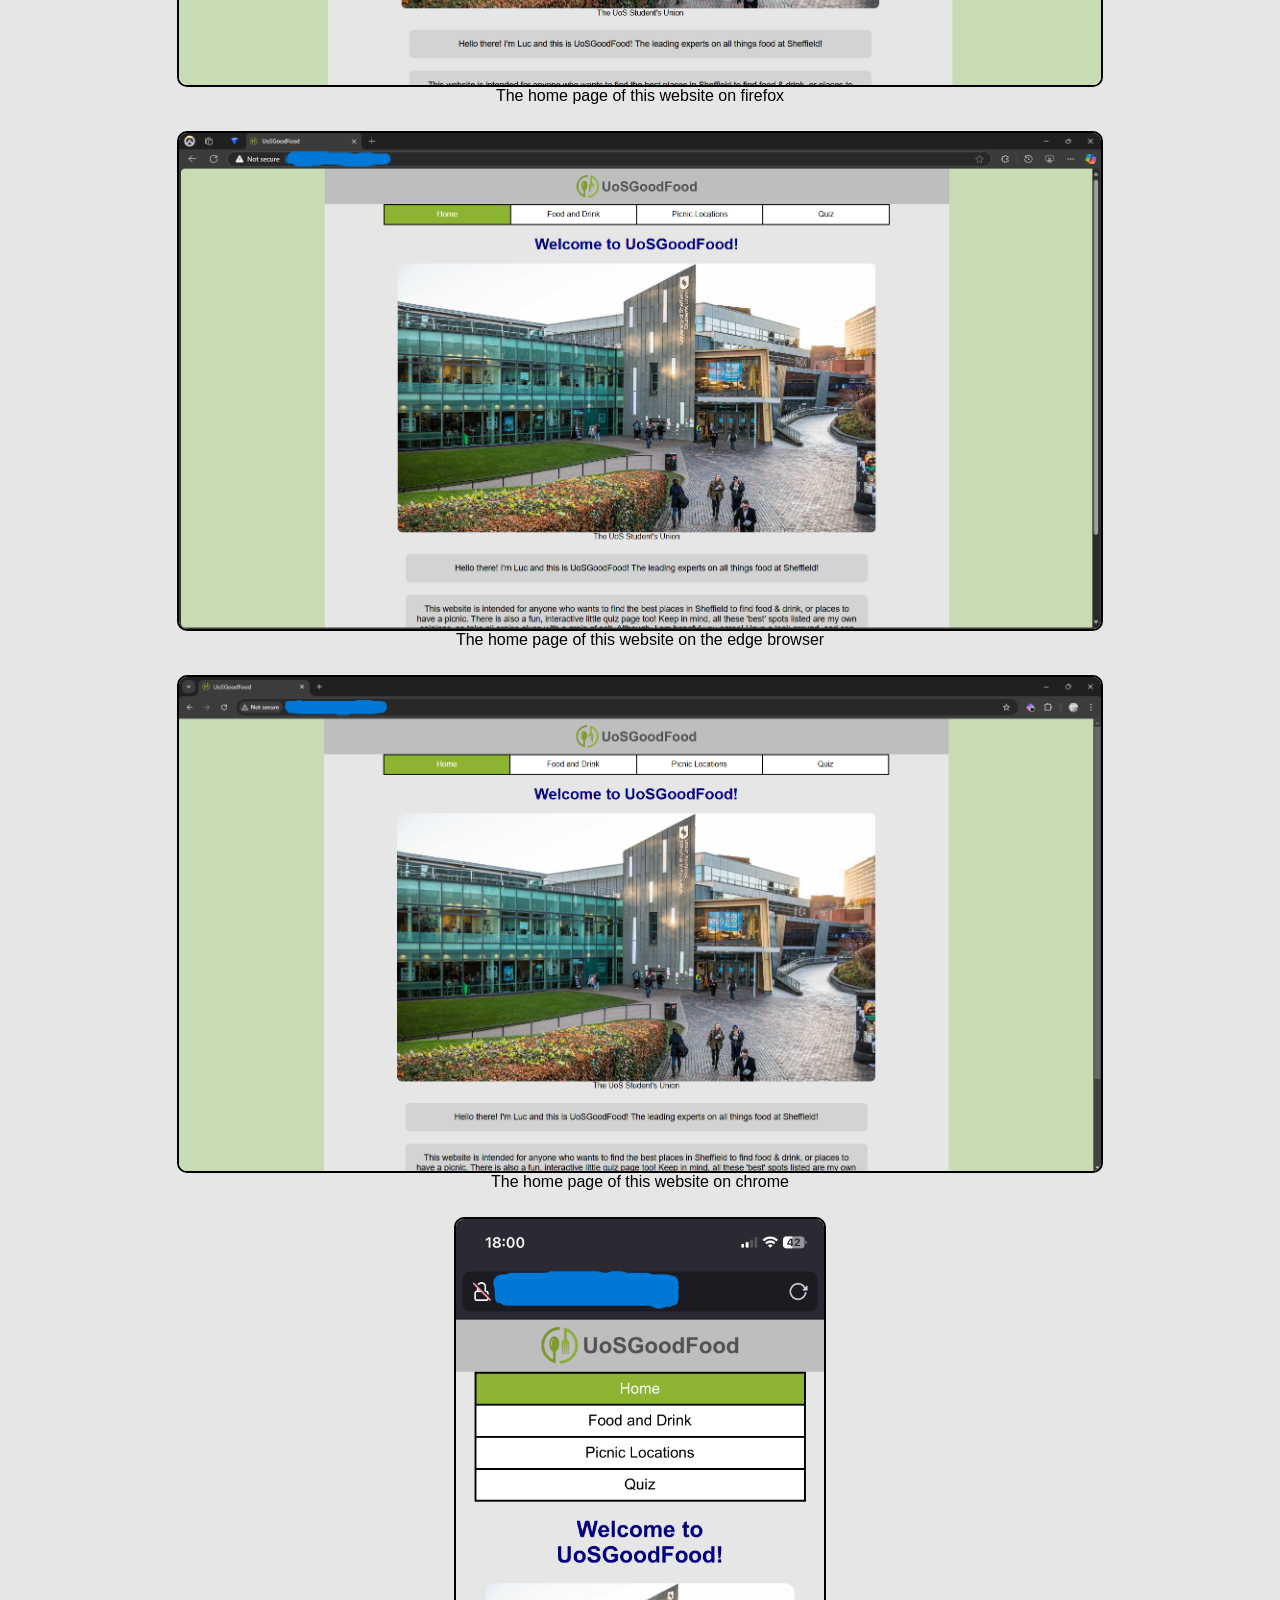
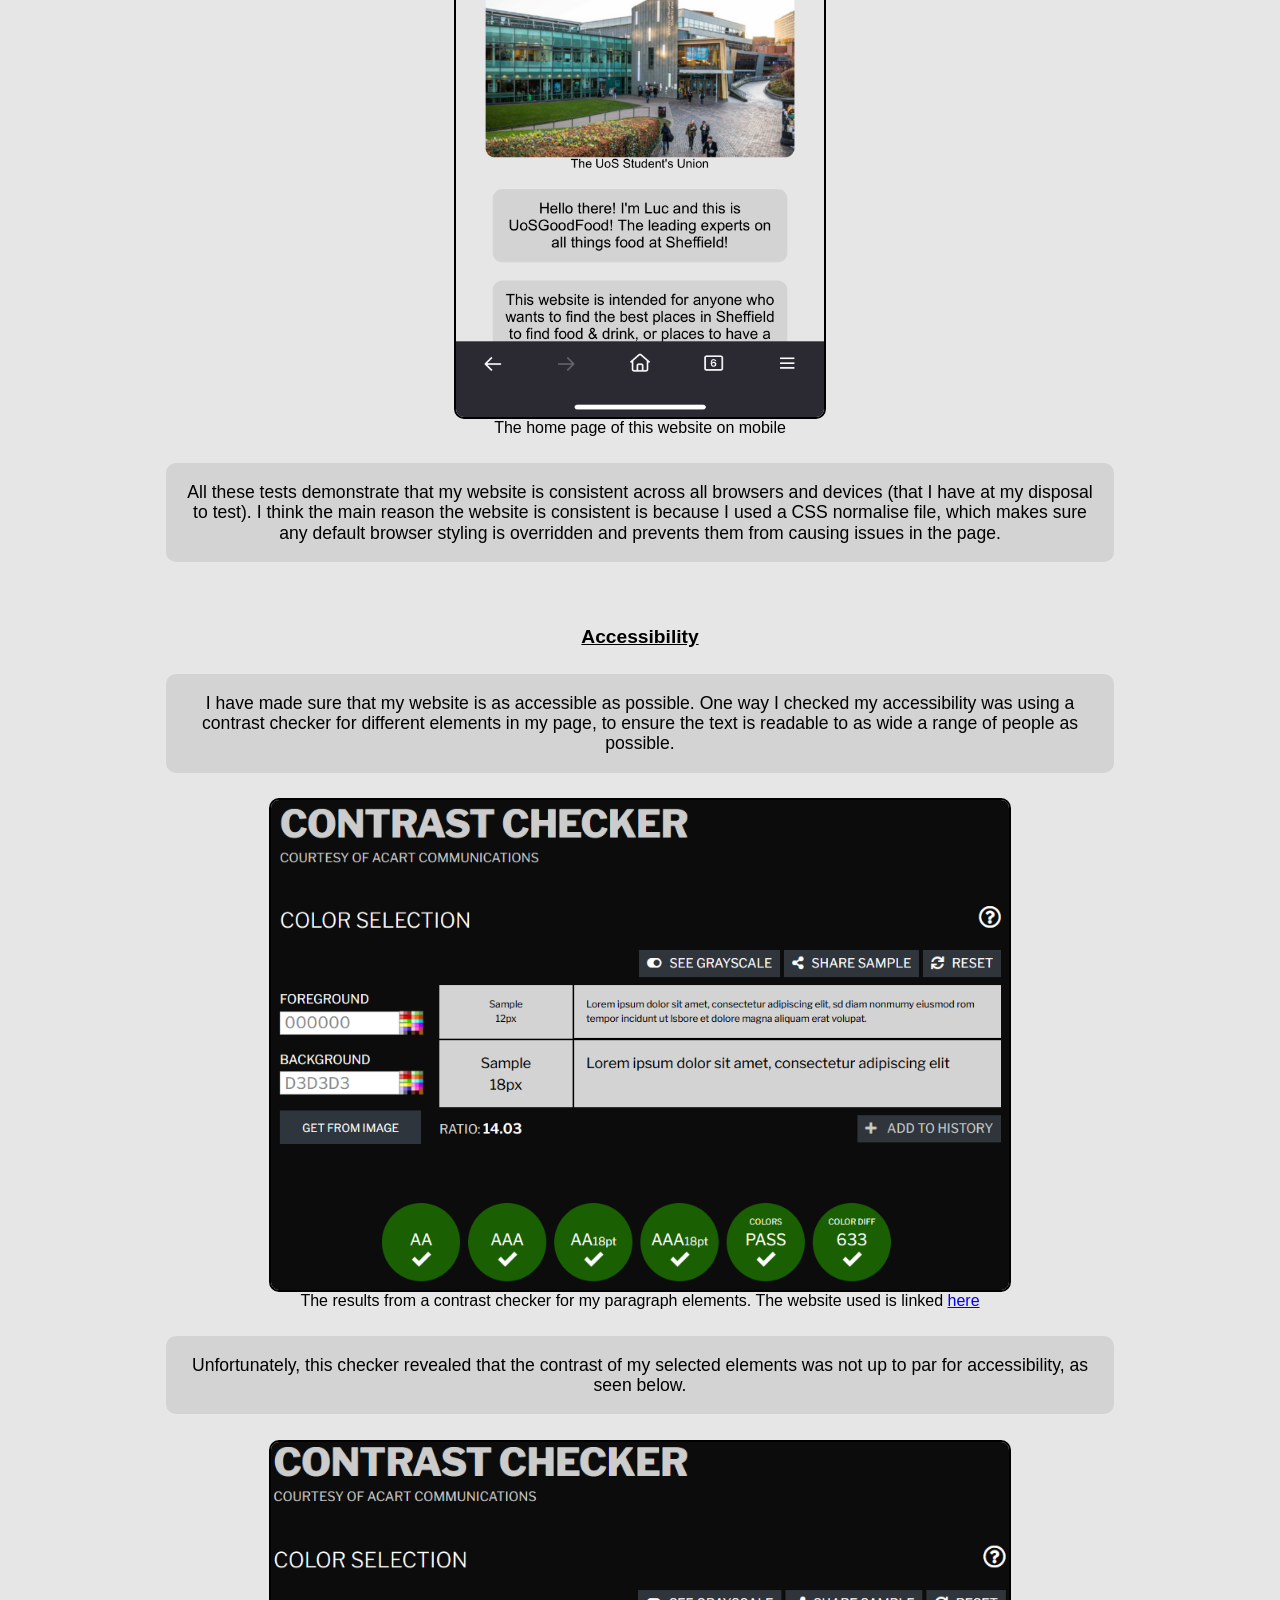
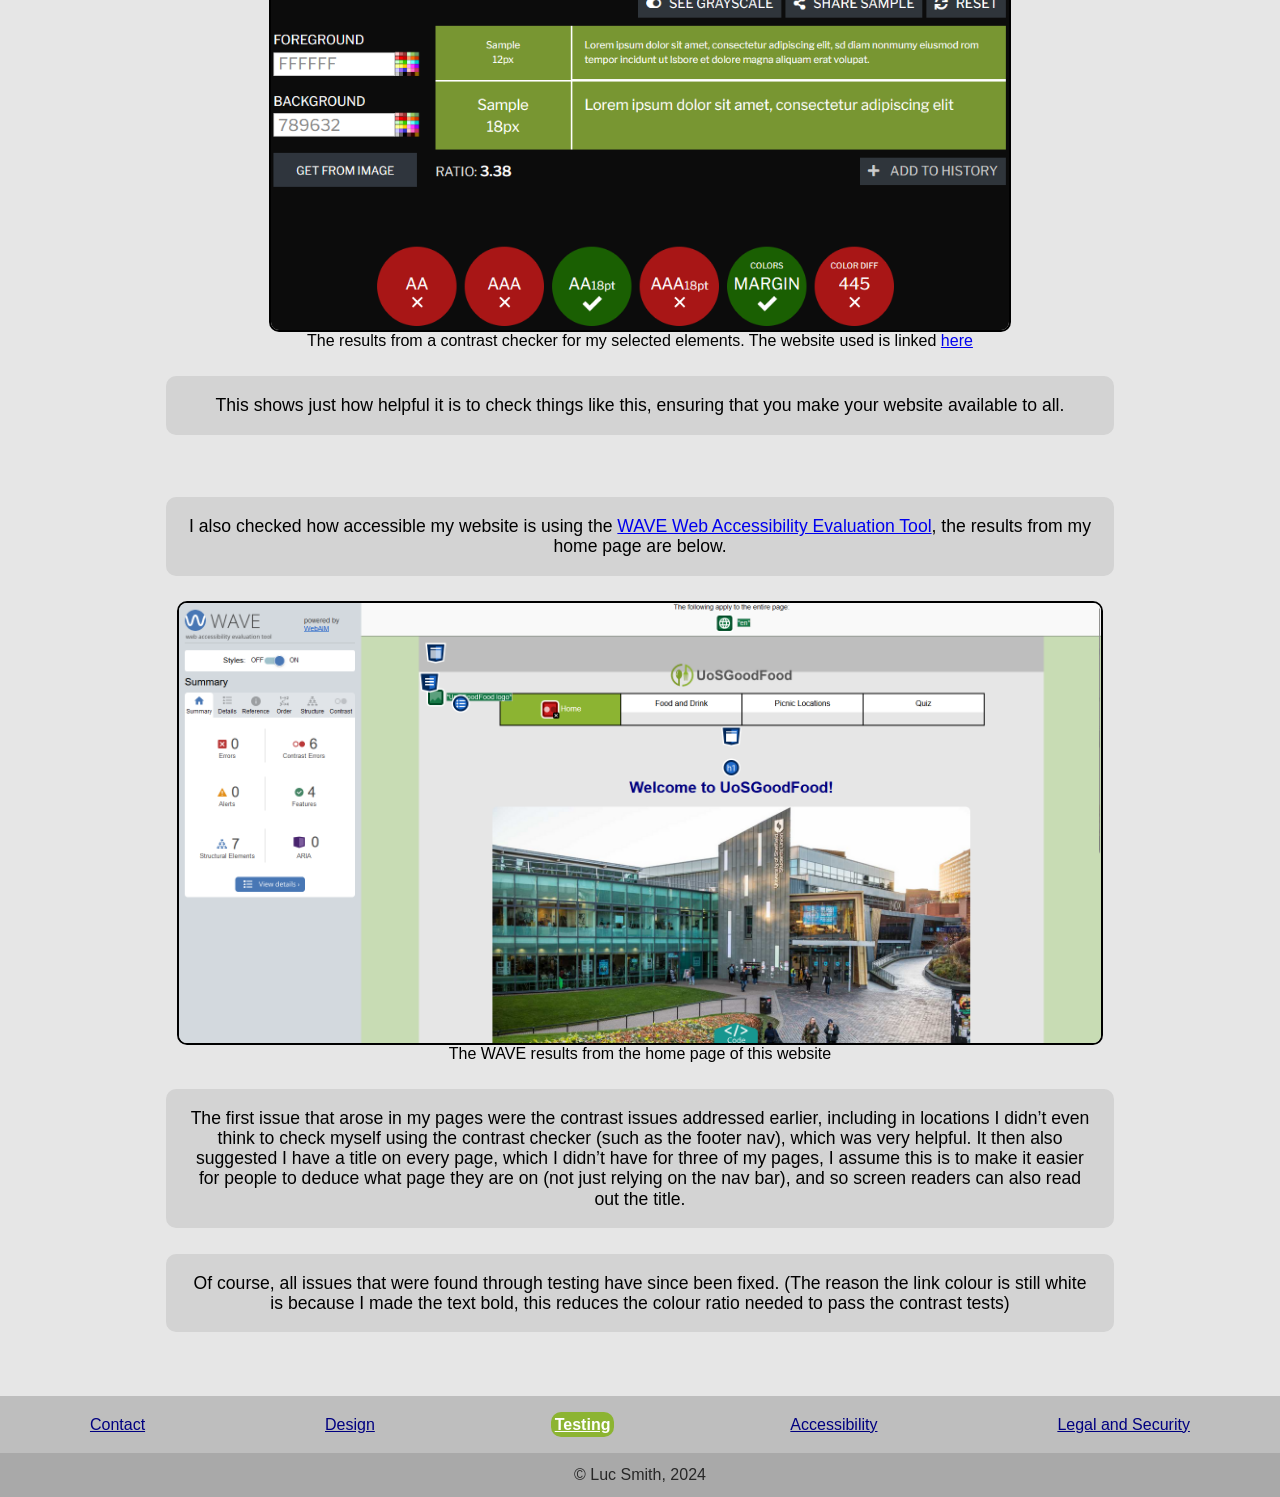
<file: testing.html>
<!DOCTYPE html>
<html lang="en">

<head>
    <meta charset="utf-8">
    <title>UoSGoodFood</title>
    <meta name="author" content="Luc Smith">
    <meta name="viewport" content="width=device-width, initial-scale=1">
    <link rel="icon" type="image/x-icon" href="images/logo.ico">
    <link rel="stylesheet" href="css/normalize.css">
    <link rel="stylesheet" href="css/main.css">
    <link rel="stylesheet" href="css/footer_pages.css">
    <link rel="stylesheet" href="css/testing.css">
</head>

<body>
    <div id="wrapper">
        <header>
            <img id="logo" src="images/UoSGoodFood.png" alt="UoSGoodFood logo">
        </header>
 
        <nav>
            <ul>
                <li id="home"><a href="index.html">Home</a></li>
                <li><a href="food_and_drink.html">Food and Drink</a></li>
                <li><a href="picnic_locations.html">Picnic Locations</a></li>
                <li id="quiz"><a href="quiz.html">Quiz</a></li>
            </ul>
        </nav>

        <main>
            <h1>Testing</h1>
            <div id="content">
                <!-- I used the section semantic element to allow me 
                to easily format the elements -->
                <section id="first">
                    <h4><u>Optimisation</u></h4>
                    <p>I made sure to consider page loading times on different types of devices. One way I did this was on the home page, whereby I made the image load a higher quality version on desktop, and a lower quality one on mobile. I did this because, on mobile, the quality difference is unnoticeable, and the lower quality increases the loading time. The loading times are important for a website on mobile as they are slower compared to desktops, using a lower quality image aims to avoid any blocky image loading that can impact the user experience. Similarly, I made sure all the images on the other pages are not too high quality, especially since they are much smaller than the home page image, so higher quality images are unnecessary.</p>
                </section>
                <section>
                    <h4><u>Debugging</u></h4>
                    <p>I used a HTML and CSS W3C Validation extension, which allowed me to check my code against the W3C standard for writing website code. W3C’s standards prioritise web accessibility, internalization, usage, privacy, and security. Therefore, I can be sure my code is being developed in an appropriate way.</p>
                    <p>The extension automatically checks my HTML/CSS files whenever I save them and tells me if the files are valid or not.</p>
                    <figure>
                        <img class="popup" src="images/html-valid.png" alt="A popup stating that the HTML file checked is valid">
                        <figcaption>What pops up if my HTML file is valid once I save the file</figcaption>
                    </figure>
                    <figure>
                        <img class="popup" src="images/css-valid.png" alt="A popup stating that the CSS file checked is valid">
                        <figcaption>What pops up if my CSS file is valid once I save the file</figcaption>
                    </figure>
                </section>
                <section>
                    <h4><u>Browser Testing</u></h4>
                    <p>Below are several tests of my website on different browsers and devices.</p>
                    <figure>
                        <img src="images/test-firefox.png" alt="The home page of this website on firefox">
                        <figcaption>The home page of this website on firefox</figcaption>
                    </figure>
                    <figure>
                        <img src="images/test-edge.png" alt="The home page of this website on the edge browser">
                        <figcaption>The home page of this website on the edge browser</figcaption>
                    </figure>
                    <figure>
                        <img src="images/test-chrome.png" alt="The home page of this website on chrome">
                        <figcaption>The home page of this website on chrome</figcaption>
                    </figure>
                    <figure>
                        <img id="mobile" src="images/test-mobile.PNG" alt="The home page of this website on mobile">
                        <figcaption>The home page of this website on mobile</figcaption>
                    </figure>
                    <p>All these tests demonstrate that my website is consistent across all browsers and devices (that I have at my disposal to test). I think the main reason the website is consistent is because I used a CSS normalise file, which makes sure any default browser styling is overridden and prevents them from causing issues in the page.</p>
                </section>
                <section>
                    <h4><u>Accessibility</u></h4>
                    <p>I have made sure that my website is as accessible as possible. One way I checked my accessibility was using a contrast checker for different elements in my page, to ensure the text is readable to as wide a range of people as possible.</p>
                    <figure>
                        <img class="contrast" src="images/contrast-checker.png" alt="The results from a contrast checker for my paragraph elements">
                        <figcaption>The results from a contrast checker for my paragraph elements. The website used is linked <a href="https://contrastchecker.com/" target="_blank" rel="noopener noreferrer">here</a></figcaption>
                    </figure>
                    <p>Unfortunately, this checker revealed that the contrast of my selected elements was not up to par for accessibility, as seen below.</p>
                    <figure>
                        <img class="contrast" src="images/contrast-checker-2.png" alt="The results from a contrast checker for my selected elements">
                        <figcaption>The results from a contrast checker for my selected elements. The website used is linked <a href="https://contrastchecker.com/" target="_blank" rel="noopener noreferrer">here</a></figcaption>
                    </figure>
                    <p>This shows just how helpful it is to check things like this, ensuring that you make your website available to all.</p>
                    <br> <!-- Line breaks -->
                    <br>
                    <p>I also checked how accessible my website is using the <a href="https://wave.webaim.org/" target="_blank" rel="noopener noreferrer">WAVE Web Accessibility Evaluation Tool</a>, the results from my home page are below.</p>
                    <figure>
                        <img src="images/wave-results.png" alt="The WAVE results from the home page of this website">
                        <figcaption>The WAVE results from the home page of this website</figcaption>
                    </figure>
                    <p>The first issue that arose in my pages were the contrast issues addressed earlier, including in locations I didn’t even think to check myself using the contrast checker (such as the footer nav), which was very helpful. It then also suggested I have a title on every page, which I didn’t have for three of my pages, I assume this is to make it easier for people to deduce what page they are on (not just relying on the nav bar), and so screen readers can also read out the title.</p>
                    <p>Of course, all issues that were found through testing have since been fixed. (The reason the link colour is still white is because I made the text bold, this reduces the colour ratio needed to pass the contrast tests)</p>
                </section>
            </div>
        </main>

        <footer>
            <ul>
                <li><a href="contact.html">Contact</a></li>
                <li><a href="design.html">Design</a></li>
                <li class="active"><a href="testing.html">Testing</a></li>
                <li><a href="accessibility.html">Accessibility</a></li>
                <li><a href="legal_and_security.html">Legal and Security</a></li>
            </ul>
            <p>&copy; Luc Smith, 2024</p>
        </footer>
    </div>
</body>

</html>
</file>
<file: css/main.css>
/*
This is the main CSS file which will be used for every page of the website.
This has been developed mobile-first.
Written by Luc Smith
*/





/* Main elements */
body {
    background-color: rgb(200, 220, 180);
    margin: 0;
    font-family: Arial, Helvetica, sans-serif; /* Setting the universal fonts */
}

header {
    padding: 2%;
    background-color: rgb(190, 190, 190);
    height: 2.5rem;
    
    /* Making the header stay at the top of the screen permantently */
    position: sticky;
    top: 0;
}

figcaption {
    text-align: center;
}

main {
    /* This, paired with the styling of the wrapper, 
    ensures the footer is always at the bottom of the page */
    flex: 1;
}

h1 {
    font-size: x-large;
    text-align: center;
    color: navy;
    padding: 0% 15%;
    margin: 6% 0%;
}





/* Nav bar elements */
nav {
    background-color: rgb(230, 230, 230);
}

nav ul {
    margin: 0% 5%;
    padding: 0;
    background-color: white;
    list-style: none;
    display: flex; /* I am using a flex box for my nav bar to make it responsive */
    flex-direction: column; /* The links will be shown as a column on smaller screens, 
    but a row on larger ones */
}

nav ul li {
    /* Styling the nav bar elements as required */
    margin: 0;
    width: 100%;
    padding: 0;
    border-width: 1px 2px 1px 2px;
    border-style: solid;
    border-color: black;
    text-align: center;
}

nav ul li a {
    /* Making the links fill the whole li elements 
    and removing any link styling */
    padding: 2%;
    display: block;
    margin: auto;
    text-decoration: none;
    color: black;
}

nav ul li.active {
    /* Making the active page's link be coloured, 
    so users know what page they are on */
    background-color: rgb(140, 180, 50);
}

nav ul li.active a {
    color: white;
    font-weight: bold;
}

nav ul li a:hover {
    /* Making the buttons change colour when being hovered over, 
    to give it a nice-looking interactive effect */
    background-color: rgb(120, 150, 50);
    color: white;
}





/* Content elements */
main p {
    padding: 3%;
    margin: 5% 10% 0% 10%;
    text-align: center;
    font-size: 1rem;
    background-color: lightgrey;
    border-radius: 10px;
}

main figure {
    margin: 0% 8%;
}

main figcaption {
    font-size: small;
}

main img {
    /* Making images fill the whole figure element */
    display: block;
    margin: auto;
    width: 100%;

    /* Making all images have a border */
    border: 2px solid black;
    border-radius: 10px;
}





/* Footer elements */
footer {
    background-color: rgb(190, 190, 190);
}

footer ul {
    margin: 0;
    padding: 3%;
    list-style: none;
    /* I am using a flex box for my footer as well, 
    but wrapping the elements in a row for responsiveness */
    display: flex;
    flex-flow: row wrap;
}

footer ul li {
    padding: 1.5%;
    margin: auto;
}

footer ul li a {
    /* This is to prevent the links changing colour when visited */
    color: navy;
    padding: 4px;
    border-radius: 10px;
}

footer ul li.active a {
    /* Making the active page's link be coloured, 
    so users know what page they are on */
    background-color: rgb(140, 180, 50);
    color: white;
    font-weight: bold;
}

footer ul li a:hover {
    /* Making the links change colour when being hovered over, 
    to give it a nice-looking interactive effect */
    background-color: rgb(120, 150, 50);
    color: white;
}

footer p {
    /* Putting copyright at the bottom */
    margin: 0;
    padding: 1%;
    text-align: center;
    background-color: darkgrey;
    color: rgb(40, 40, 40);
}





/* Specific element styling using IDs */
#wrapper {
    /* Keeping the website's scaling within set limits, 
    any extra room will be filled with a background colour */
    background-color: rgb(230, 230, 230);
    min-width: 350px;
    max-width: 1300px;
    margin: auto;
    
    /* This ensures that regarless of the content height, 
    the website will stretch to the bottom of the page */
    min-height: 100vh;
    display: flex;
    flex-direction: column;
}

#logo {
    height: 100%;
    display: block;
    margin: auto;
}

#home {
    /* I have to set a specific border width for 
    the top of the nav bar to keep it consistent */
    border-top: 2px solid black;
}

#quiz {
    /* I have to set a specific border width for 
    the bottom of the nav bar to keep it consistent */
    border-bottom: 2px solid black;
}

#content {
    margin-bottom: 5%;

    /* Using a keyframe, I can animate the content to fade in on each page load */
    animation: opac 0.8s
}

@keyframes opac {
    /* This keyframe changes the opacity from 0 to 1 
    once called by the animation rule above */
    from {
        opacity: 0;
    }
    
    to {
        opacity: 1;
    }
}





/* Media qureies to scale up the website for desktop usage */
@media screen and (min-width: 650px) {
    /* Adjusting main elements */
    header {
        /* Keeps the size consistent with the viewport */
        height: 3rem;
        padding: 1%;
    }

    main figcaption {
        font-size: medium;
    }
    
    h1 {
        font-size: xx-large;
        margin: 3% 0%;
    }





    /* Adjusting the nav to a row */
    nav ul {
        flex-direction: row;
        background-color: rgb(230, 230, 230);
    }

    nav ul li {
        border-width: 2px 1px 2px 1px;
    }

    nav ul li a {
        padding: 4%;
    }

    nav li:not(.active) a {
        /* Affect all links except the active page link */
        background-color: white;
    }

    #home {
        /* I have to set a specific border width for 
        the left of the nav bar to keep it consistent */
        border-left: 2px solid black;
        margin-left: 5%; /* Adding spacing */
    }
    
    #quiz {
        /* I have to set a specific border width for 
        the right of the nav bar to keep it consistent */
        border-right: 2px solid black;
        margin-right: 5%; /* Adding spacing */
    }





    /* Adjusting content elements */
    main p {
        margin: 2% 13% 0% 13%;
        font-size: 1.1rem;
        padding: 1.5%;
    }
    
    main figure {
        margin: 0% 5%;
    }
    
    main img {
        width: 85%;
    }





    /* Adjusting the footer */
    footer ul {
        padding: 0;
    }
}
</file>
<file: css/footer_pages.css>
/*
This is the CSS file for the pages in the footer nav bar.
This has been developed mobile-first.
Written by Luc Smith
*/





/* Content elements */
main h4 {
    font-size: large;
    text-align: center;
    margin: 0;
}

main section {
    margin-top: 10%;
}

main span {
    /* This prevents the attributes being talked about in 'Security' 
    from getting split up by word wrapping (makes it look weird) */
    white-space: nowrap;
}

main figure {
    margin: 5%;
    text-align: center;
}

main img {
    width: 85%;
}

main figure#mockups img {
    /* Specific image styling to make them be side-by-side on desktop */
    display: inline-block;
    margin: 2%;
    width: 60%;
}


main figure#mockups img#desktop {
    width: 95%;
}

#first {
    margin-top: 8%;
}





/* Media qureies to scale up the website for desktop usage */
@media screen and (min-width: 650px) {
    main section {
        margin-top: 5%;
    }

    main h4 {
        font-size: larger;
    }

    main figure {
        margin: 2%;
    }

    main img {
        width: 75%;
    }

    main figure#mockups img {
        margin: 1%;
        width: 25%;
    }
    
    main figure#mockups img#desktop {
        width: 67%;
    }
    
    #first {
        margin-top: 4%;
    }
}
</file>
<file: css/contact.css>
/*
This is the CSS file for the contact page.
This has been developed mobile-first.
Written by Luc Smith
*/





/* Main elements */
h4 {
    margin-top: 15%;
    margin-bottom: 2%;
}

body {
    /* Aligning the form to the centre, as I made it an inline block element */
    text-align: center;
}





/* Styling the contact page table and form */
main table {
    margin: 0 auto;
    margin-top: 10%;
    width: 85%;
}

main table tr td:first-child {
    /* This makes the first element of each row be affected by the colour change, 
    AKA. the first column */
    color: navy;
    text-align: right;
    margin: 0 auto;
}

main table tr td:last-child {
    /* This is for styling the second column, 
    each element is the last td elemtent in each row */
    margin: 0 auto;
    padding-left: 13%;
    text-align: left;
}

main form {
    display: inline-block;
    width: 75%;
    border: 1px solid black;
    border-radius: 10px;
}

main form input, main form textarea {
    /* Sizing the text boxes in the form */
    width: 10rem;
}

main form p {
    /* Overriding the styling of the p element in the main.ccs file */
    text-align: center;
    background-color: transparent;
    margin: 10% 0%;
    padding: 0;
    width: 100%;
}

main form p input#button {
    /* Englarging the submit button without affecting 
    the other inputs in the form */
    width: 80%;
}

main form label {
    display: inline-block;
    text-align: right;
}

main form textarea {
    /* Making the 'Message:' text next to the text box be at the top (looks nicer) */
    vertical-align: top;
}





/* Media qureies to scale up the website for desktop usage */
@media screen and (min-width: 650px) {
    /* Adjusting the main elements */
    h4 {
        margin-top: 5%;
        margin-bottom: 1%;
    }





    /* Adjusting the contact page table and form */
    main table {
        margin-top: 5%;
        width: 26%;
    }

    main form {
        width: 40%;
    }

    main form p {
        margin: 5% 0%;
    }

    main form p input#button {
        width: 50%;
    }
}
</file>
<file: css/header_pages.css>
/*
This is the CSS file for the pages in the header nav bar.
This has been developed mobile-first.
Written by Luc Smith
*/





/* Main elements */
h1 {
    margin-top: 7%;
    margin-bottom: 0;
}





/* Content elements */
main figure {
    /* General styling of the location information boxes */
    width: 300px;
    margin: 3% auto;
    padding: 3%;
    background-color: lightgrey;
    border-radius: 10px;
}

main p {
    margin: 2%;
}

main h2 {
    font-size: larger;
    text-align: center;
    color: midnightblue;
    margin-top: 2%;
    margin-bottom: 4%;
}

main h4 {
    text-align: center;
    margin: 4%;
}

main img {
    width: 100%;
    border-radius: 10px;
}

main iframe {
    display: block;
    margin: 0 auto;
    border-radius: 10px;
}

main figure a {
    /* creating a stylish button for a link to the maps location */
    background-color: rgb(140, 180, 50);
    padding: 2%;
    margin: 8%;
    text-decoration: none;
    color: white;
    display: block;
    text-align: center;
    border-radius: 50px;
    box-shadow: 5px 5px 5px rgb(100,100,100);
}

main figure a:hover {
    /* Making the button change colour slightly when being hovered over, 
    to give it a nice-looking interactive effect */
    background-color: rgb(100, 140, 30);
}

.answer {
    background-color: dimgray;
    color: dimgray;
    font-size: x-large;
    padding: 6%;
    width: fit-content;
    margin: 0 auto;
    
    /* Makes the changes that happen when the element is hovered over, 
    as seen below, change gradually, making it much more interesting */
    transition: all 0.5s ease;
}

.answer:hover {
    background-color: rgb(140, 180, 50);
    color: white;
    padding: 12%;
}





/* Specific element styling using IDs */
#content {
    width: 95%;
    margin: 0 auto;
    margin-top: 3%;
    margin-bottom: 3.5%;

    /* I am using a flex box to make the locations wrap 
    depending on the viewport width */
    display: flex;
    flex-flow: row wrap;
    gap: 10px; /* Makes sure the items wrap before they touch, 
    so it never looks weird */
}





/* Media qureies to scale up the website for desktop usage */
@media screen and (min-width: 650px) {
    h1 {
        margin-top: 3%;
        margin-bottom: 1%;
    }
    
    main h2 {
        font-size: x-large;
        margin-top: 0;
        margin-bottom: 9%;
    }
    
    #content {
        margin-top: 0;
        margin-bottom: 0.5%;
    }
}
</file>
<file: css/testing.css>
/*
This is the CSS file for the testing page.
This has been developed mobile-first.
Written by Luc Smith
*/





/* Content elements */
main figcaption {
    width: 80%;
    margin: 0 auto;
}

main img#mobile {
    width: 75%;
}





/* Media qureies to scale up the website for desktop usage */
@media screen and (min-width: 650px) {
    main img {
        width: 75%;
    }

    main img.popup {
        width: 40%;
    }

    main img.contrast {
        width: 60%;
    }

    main img#mobile {
        width: 30%;
    }
}
</file>
